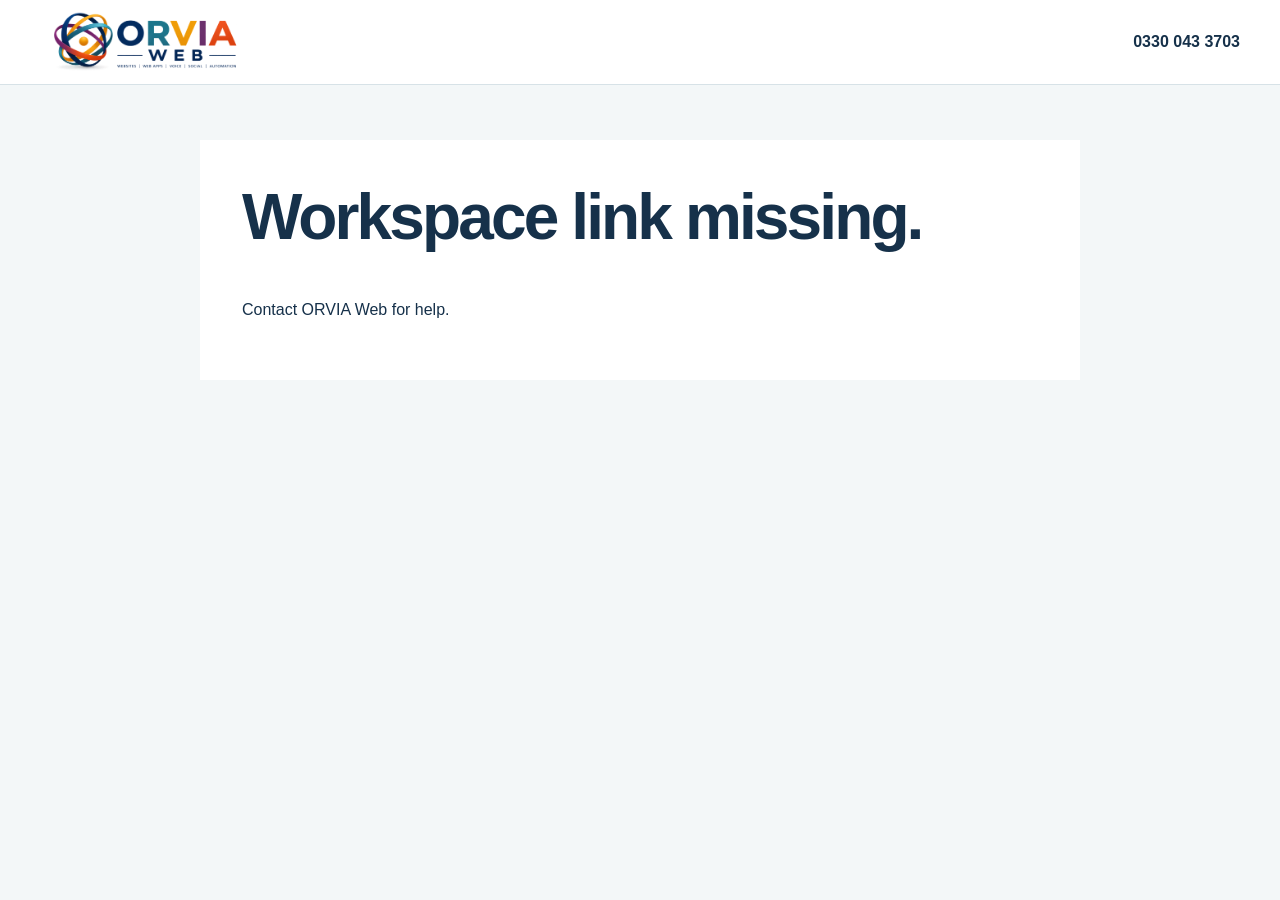
<file: workspace/index.html>
<!doctype html><html lang="en-GB"><head><meta charset="utf-8"><meta name="viewport" content="width=device-width,initial-scale=1"><title>My ORVIA Web</title><link rel="stylesheet" href="../style.css"><link rel="stylesheet" href="../workspace.css"></head><body class="workspace-body"><header class="workspace-header"><div class="shell"><a href="../"><img src="../images/orvia-web-logo.png" alt="ORVIA Web"></a><div><span id="project-code"></span><a href="tel:03300433703">0330 043 3703</a></div></div></header><main class="workspace-main"><div class="shell"><section class="workspace-hero"><p class="eyebrow">My ORVIA Web</p><h1 id="welcome-title">Your website project.</h1><div class="status-grid"><div><span>PAYMENT</span><strong id="payment-status">Checking…</strong></div><div><span>PROJECT</span><strong id="project-state">Loading…</strong></div><div><span>PACKAGE</span><strong id="project-package">—</strong></div><div><span>NEXT STEP</span><strong id="next-action">—</strong></div></div><div class="progress-track" id="progress-track"></div></section><section class="next-panel"><div><p class="eyebrow">What you need to do</p><h2 id="customer-next">Complete your website brief.</h2></div><div><p class="eyebrow">What ORVIA is doing</p><p id="orvia-next">We’ll review what you send and prepare your first build.</p></div></section><section class="workspace-tabs"><button data-tab="brief" class="active">MY BUILD</button><button data-tab="preview">PREVIEW & CHANGES</button><button data-tab="approval">APPROVAL</button><button data-tab="services">SERVICES</button></section><section id="tab-brief" class="workspace-tab active"><div class="wizard-head"><div><p class="eyebrow">Your build brief</p><h2>Tell us what you want. We’ll do the technical bit.</h2></div><p id="save-state">Autosave ready</p></div><div class="wizard-steps" id="wizard-steps"></div><form id="brief-form" class="workspace-form"><section class="wizard-step" data-step="1"><h3>1. Your business</h3><div class="field-row"><label>Your name<input name="name" required></label><label>Business name<input name="business" required></label></div><div class="field-row"><label>Email<input type="email" name="email" required></label><label>Telephone<input name="phone"></label></div><label>Current website<input name="current_website"></label><label>What does your business actually do?<textarea name="business_description" rows="5" required></textarea></label><label>Main services/products<textarea name="services" rows="3"></textarea></label><label>Ideal customers<textarea name="target_customers" rows="3"></textarea></label><label>Main visitor action<select name="primary_action"><option>Call</option><option>Request quote</option><option>Book</option><option>Buy</option><option>Email</option><option>Visit location</option><option>View portfolio</option><option>Other</option></select></label></section><section class="wizard-step" data-step="2" hidden><h3>2. Look and feel</h3><div class="choice-cards"><label><input type="radio" name="preferred_style" value="Clean & simple"><span>CLEAN & SIMPLE<small>Clear, spacious and easy to scan.</small></span></label><label><input type="radio" name="preferred_style" value="Bold & modern"><span>BOLD & MODERN<small>Strong headlines and clear calls to action.</small></span></label><label><input type="radio" name="preferred_style" value="Warm & friendly"><span>WARM & FRIENDLY<small>Human and conversational.</small></span></label><label><input type="radio" name="preferred_style" value="Premium"><span>PREMIUM<small>Calm, refined and considered.</small></span></label><label><input type="radio" name="preferred_style" value="Creative / portfolio"><span>CREATIVE / PORTFOLIO<small>Images and work lead.</small></span></label><label><input type="radio" name="preferred_style" value="Trade / practical"><span>TRADE / PRACTICAL<small>Services, phone and quote first.</small></span></label></div><label>Colours<input name="colours" placeholder="Your colours, or 'ORVIA can choose'"></label><label>Logo<select name="logo_status"><option>I already have a logo</option><option>My logo needs improving</option><option>I need a logo</option><option>I do not need a logo</option><option>Not sure - ORVIA can advise</option></select></label></section><section class="wizard-step" data-step="3" hidden><h3>3. Pages and words</h3><label>Pages/sections<textarea name="requested_pages" rows="4" placeholder="Home, About, Services, Gallery, Contact — or leave it to ORVIA"></textarea></label><label>Words<select name="content_notes"><option>I’ll write them</option><option>Please write them for me</option><option>A bit of both</option><option>Not sure — ORVIA can recommend</option></select></label><label>Websites you like<textarea name="website_examples" rows="4"></textarea></label><label>Things you dislike<textarea name="dislikes" rows="3"></textarea></label></section><section class="wizard-step" data-step="4" hidden><h3>4. Files</h3><p>Upload what you have. Don’t worry about sizes.</p><div class="upload-grid"><label>Logo<input type="file" data-kind="logo" accept=".jpg,.jpeg,.png,.webp,.svg,.pdf"></label><label>Photos<input type="file" data-kind="photo" accept=".jpg,.jpeg,.png,.webp,.pdf"></label><label>Reviews/screenshots<input type="file" data-kind="review" accept=".jpg,.jpeg,.png,.webp,.pdf"></label></div><p id="upload-status"></p></section><section class="wizard-step" data-step="5" hidden><h3>5. Connections</h3><label>What needs connecting?<textarea name="integrations" rows="5" placeholder="Phone, email, WhatsApp, Facebook, Instagram, LinkedIn, Google Maps, Stripe, PayPal, booking…"></textarea></label><p class="privacy-note"><strong>Never send platform passwords here.</strong> We’ll give you a safe connection route.</p></section><section class="wizard-step" data-step="6" hidden><h3>6. Domain and final notes</h3><label>Domain/web address<input name="domain" placeholder="yourbusiness.co.uk — or 'I need one'"></label><label>Anything else?<textarea name="extra_notes" rows="5"></textarea></label><div id="review-box" class="review-box"></div></section><div class="wizard-actions"><button type="button" class="button dark" id="prev-step">Back</button><button type="button" class="button dark" id="save-later">Save & continue later</button><button type="button" class="button primary" id="next-step">Continue ↗</button><button type="submit" class="button primary" id="submit-brief" hidden>Send my brief to ORVIA ↗</button></div></form></section><section id="tab-preview" class="workspace-tab" hidden><p class="eyebrow">Preview & changes</p><h2>Your first version will appear here.</h2><div id="preview-card" class="preview-card"><p>When V1 is ready, you’ll get the preview link here.</p></div><form id="change-form" class="workspace-form compact"><h3>Request a change</h3><div class="field-row"><label>Area<select name="category"><option>Header</option><option>Hero</option><option>Text</option><option>Colours</option><option>Image</option><option>Services</option><option>Page</option><option>Form</option><option>Footer</option><option>Other</option></select></label><label>Page<input name="page_name"></label></div><label>What would you like changed?<textarea name="detail" rows="4" required></textarea></label><button class="button dark" type="submit">Send change request ↗</button></form><div id="change-list"></div></section><section id="tab-approval" class="workspace-tab" hidden><p class="eyebrow">Approval</p><h2>Approve only when you are happy for this version to move towards launch.</h2><form id="approval-form" class="workspace-form compact"><div class="approval-checks"><label><input type="checkbox" name="business_name"> I checked my business name</label><label><input type="checkbox" name="telephone"> I checked my telephone</label><label><input type="checkbox" name="email"> I checked my email</label><label><input type="checkbox" name="services"> I checked my services</label><label><input type="checkbox" name="images"> I reviewed the images</label><label><input type="checkbox" name="content"> I reviewed the content</label><label><input type="checkbox" name="final_version"> I approve this version for launch</label></div><div class="field-row"><label>Your name<input name="approved_by_name" required></label><label>Your email<input name="approved_by_email" type="email" required></label></div><button class="button primary" type="submit">Approve website for launch ↗</button></form><p id="approval-status" class="form-status"></p></section><section id="tab-services" class="workspace-tab" hidden><p class="eyebrow">Grow with ORVIA</p><h2>Add more only when it helps.</h2><div class="service-upgrade-grid"><a href="../#connected"><strong>ADD VOICE</strong><span>Capture incoming calls.</span></a><a href="../#systems"><strong>ADD CRM / WORKSPACE</strong><span>Keep enquiries together.</span></a><a href="../#connected"><strong>ADD SOCIAL</strong><span>Stay visible when busy.</span></a><a href="../#connected"><strong>ADD AUTOMATION</strong><span>Reduce repetitive admin.</span></a></div></section></div></main><script src="workspace.js" defer></script></body></html>
</file>
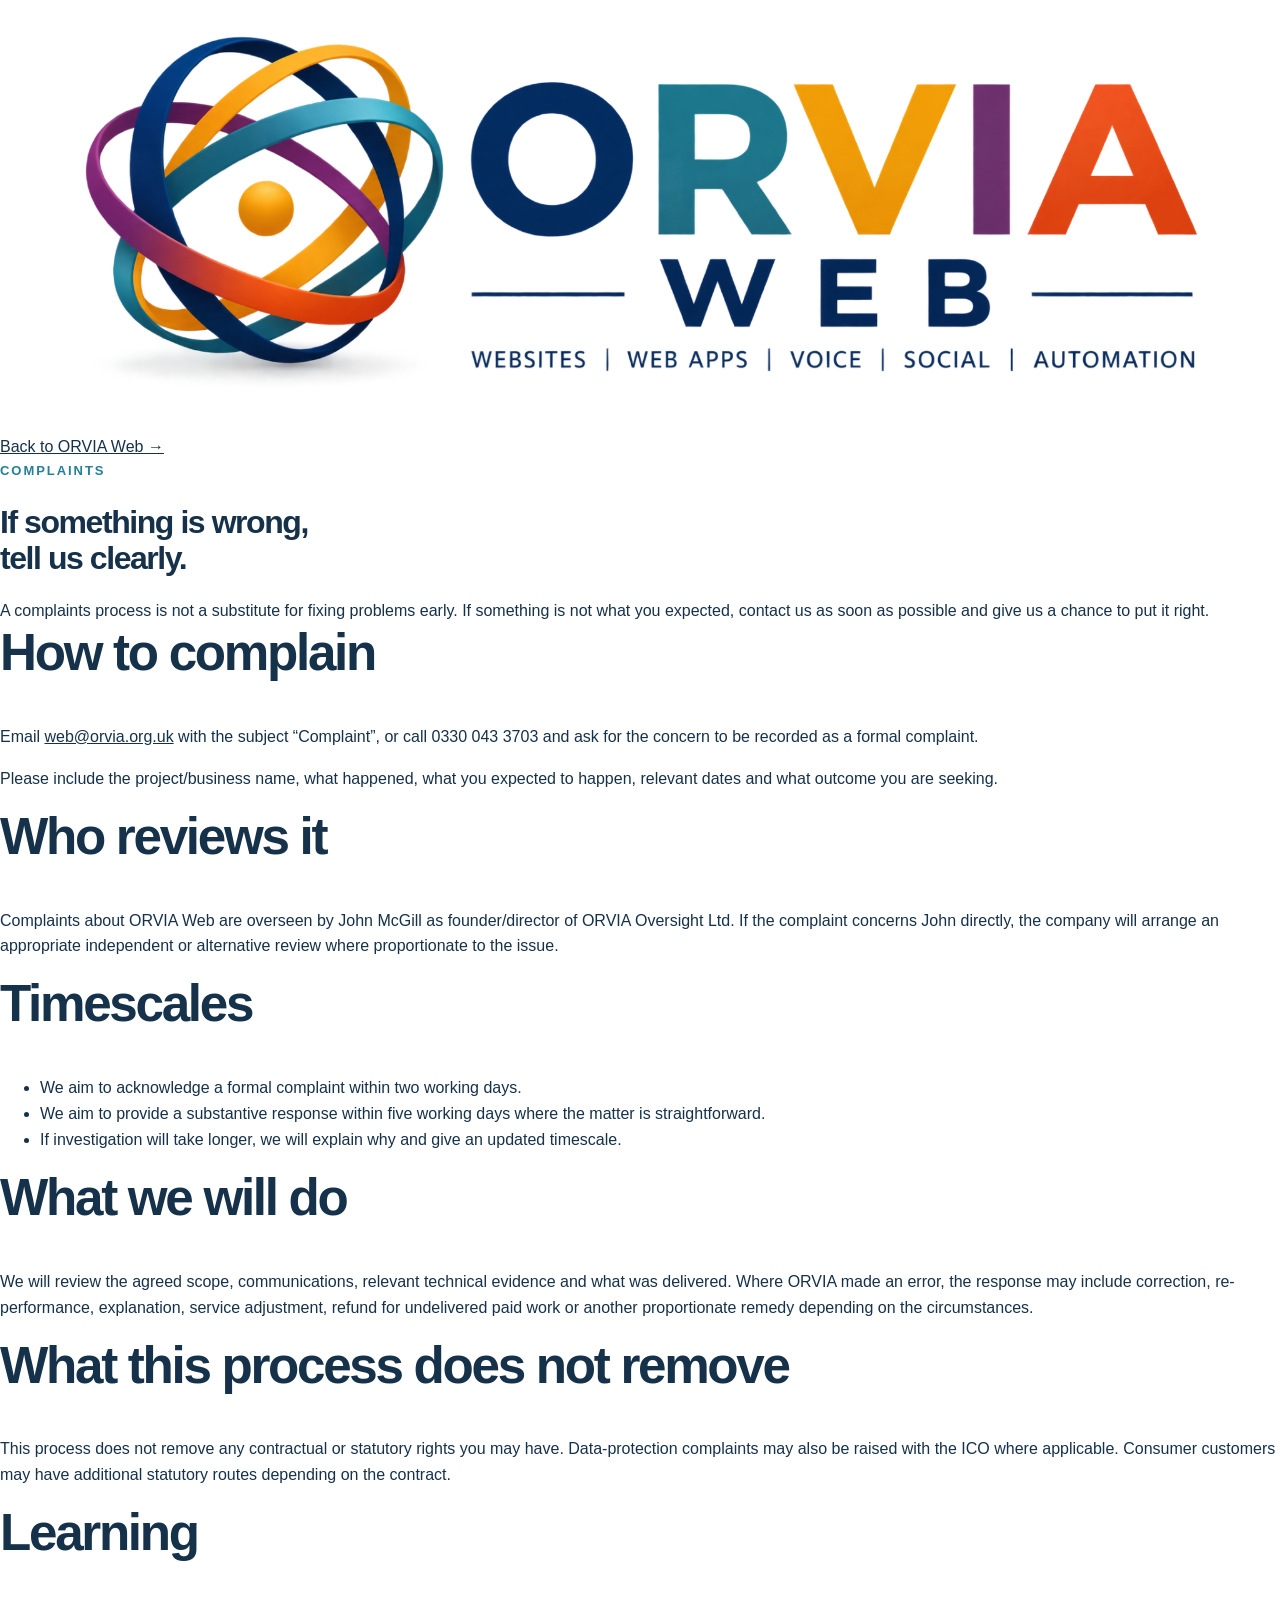
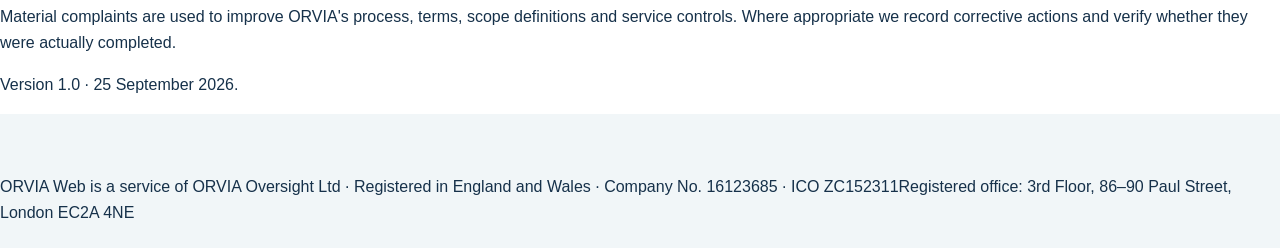
<file: complaints.html>
<!doctype html><html lang="en-GB"><head><meta charset="utf-8"><meta name="viewport" content="width=device-width,initial-scale=1"><meta name="theme-color" content="#082653">
<title>Complaints | ORVIA Web</title><meta name="description" content="How to raise and escalate a complaint about ORVIA Web."><link rel="canonical" href="https://web.orvia.org.uk/complaints.html"><link rel="icon" href="favicon.svg" type="image/svg+xml"><link rel="stylesheet" href="style.css"></head><body class="legal-page"><a class="skip" href="#main">Skip to content</a><div class="legal-nav"><div class="wrap"><a href="index.html"><img src="images/orvia-web-logo.png" alt="ORVIA Web"></a><a href="index.html">Back to ORVIA Web →</a></div></div><main id="main" class="legal-shell">
<p class="eyebrow">COMPLAINTS</p>
<h1>If something is wrong,<br>tell us clearly.</h1>
<div class="notice">A complaints process is not a substitute for fixing problems early. If something is not what you expected, contact us as soon as possible and give us a chance to put it right.</div>

<h2>How to complain</h2>
<p>Email <a href="mailto:web@orvia.org.uk">web@orvia.org.uk</a> with the subject “Complaint”, or call 0330 043 3703 and ask for the concern to be recorded as a formal complaint.</p>
<p>Please include the project/business name, what happened, what you expected to happen, relevant dates and what outcome you are seeking.</p>

<h2>Who reviews it</h2>
<p>Complaints about ORVIA Web are overseen by John McGill as founder/director of ORVIA Oversight Ltd. If the complaint concerns John directly, the company will arrange an appropriate independent or alternative review where proportionate to the issue.</p>

<h2>Timescales</h2>
<ul><li>We aim to acknowledge a formal complaint within two working days.</li><li>We aim to provide a substantive response within five working days where the matter is straightforward.</li><li>If investigation will take longer, we will explain why and give an updated timescale.</li></ul>

<h2>What we will do</h2>
<p>We will review the agreed scope, communications, relevant technical evidence and what was delivered. Where ORVIA made an error, the response may include correction, re-performance, explanation, service adjustment, refund for undelivered paid work or another proportionate remedy depending on the circumstances.</p>

<h2>What this process does not remove</h2>
<p>This process does not remove any contractual or statutory rights you may have. Data-protection complaints may also be raised with the ICO where applicable. Consumer customers may have additional statutory routes depending on the contract.</p>

<h2>Learning</h2>
<p>Material complaints are used to improve ORVIA's process, terms, scope definitions and service controls. Where appropriate we record corrective actions and verify whether they were actually completed.</p>

<p class="small-note">Version 1.0 · 25 September 2026.</p>
</main><footer class="footer"><div class="wrap footer-bottom"><span>ORVIA Web is a service of ORVIA Oversight Ltd · Registered in England and Wales · Company No. 16123685 · ICO ZC152311</span><span>Registered office: 3rd Floor, 86–90 Paul Street, London EC2A 4NE</span></div></footer></body></html>
</file>
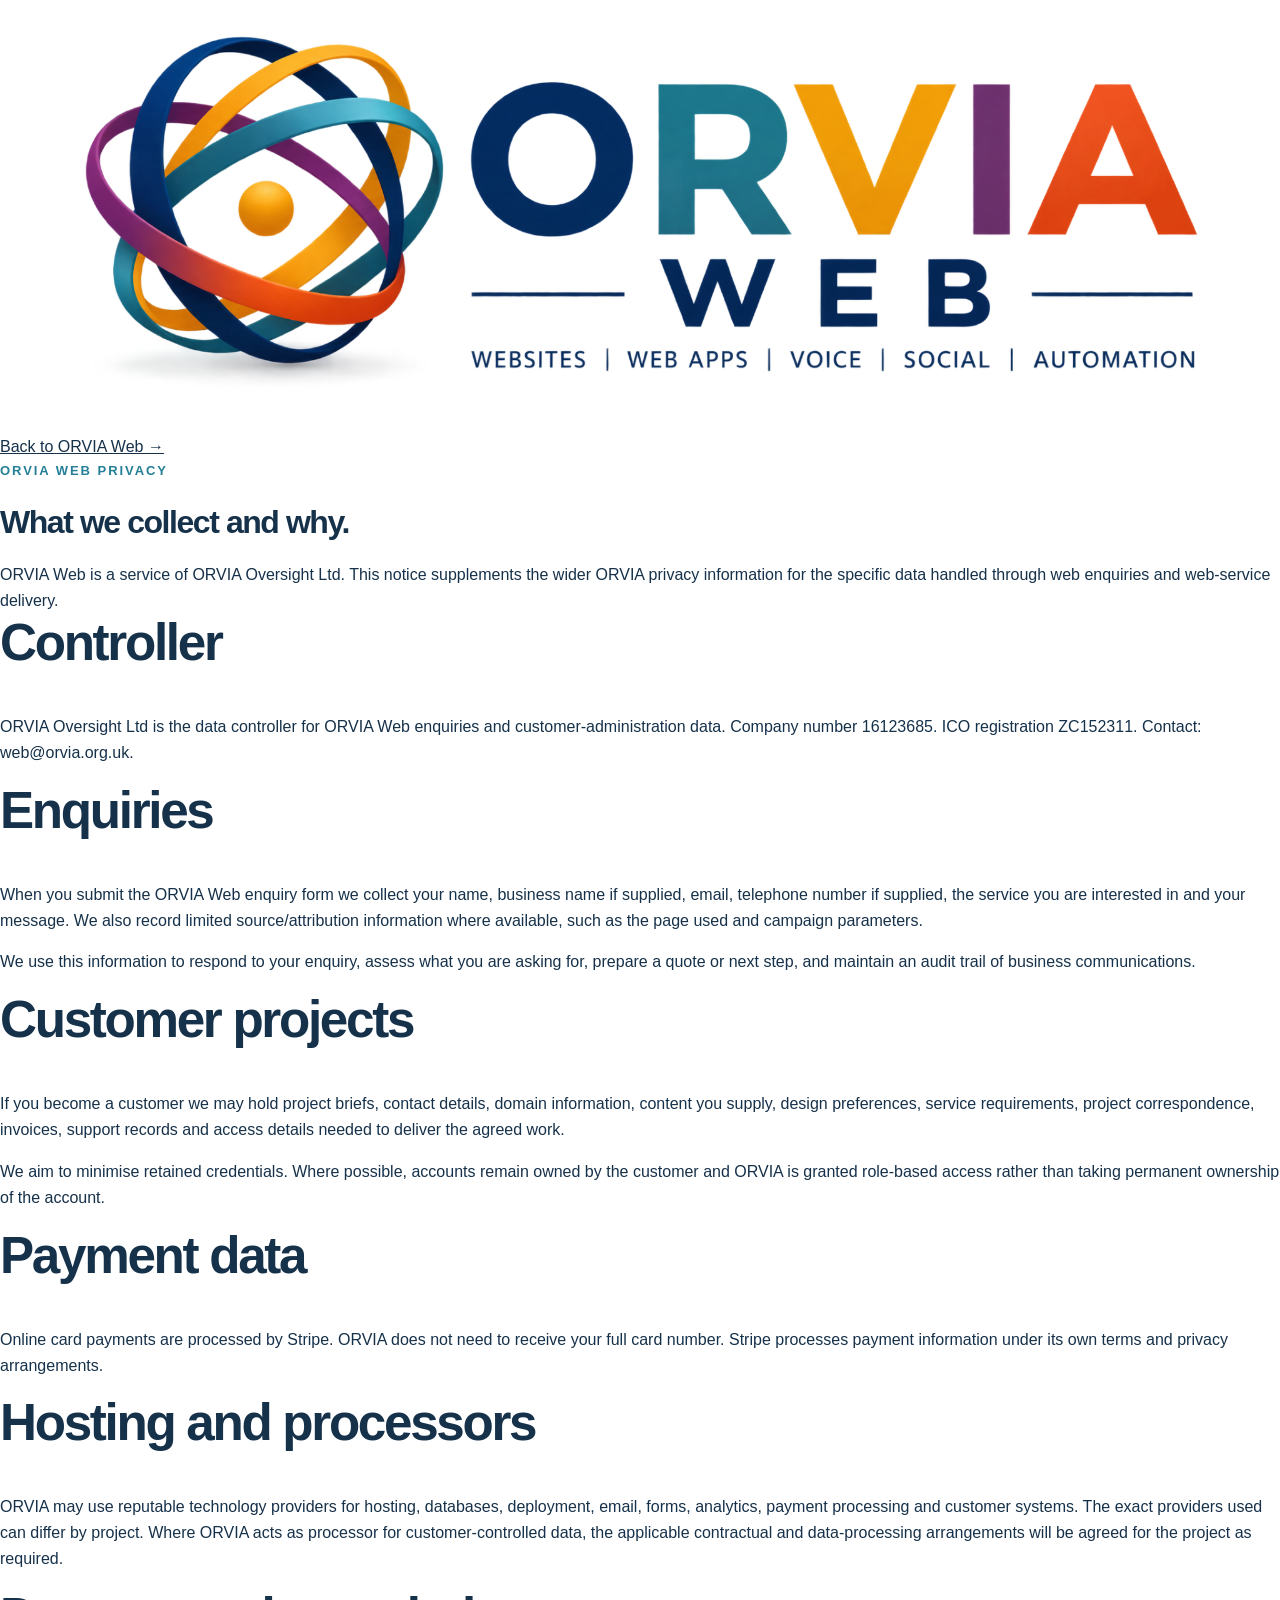
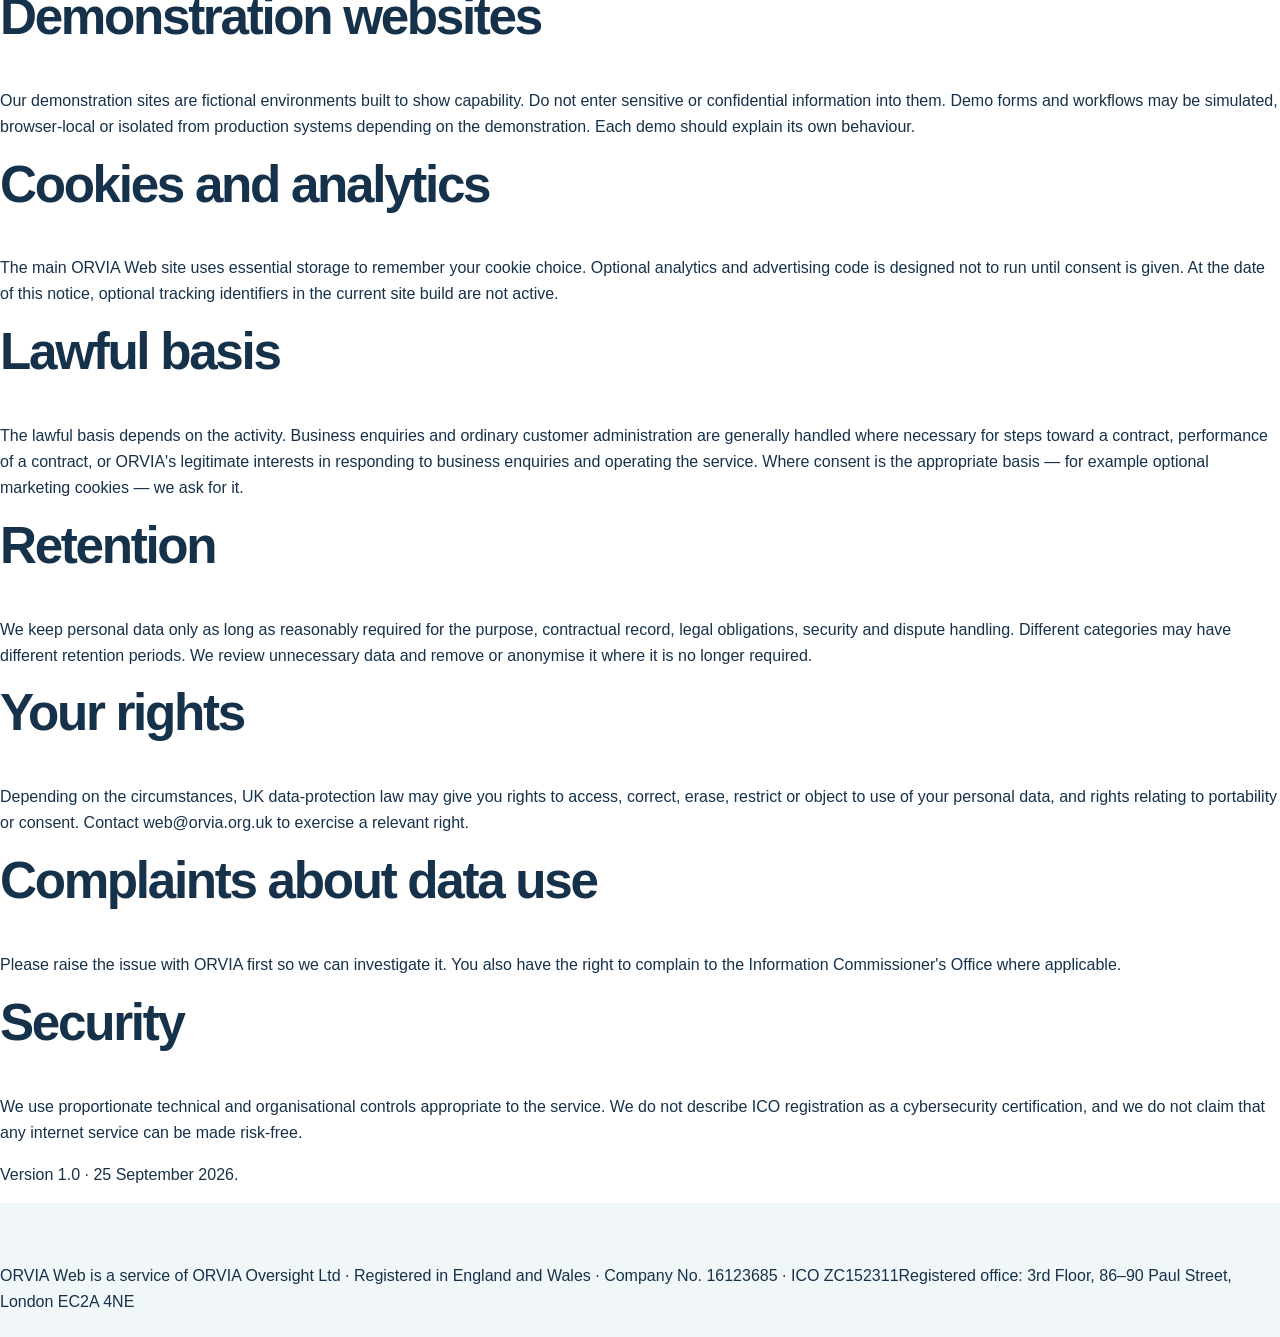
<file: privacy.html>
<!doctype html><html lang="en-GB"><head><meta charset="utf-8"><meta name="viewport" content="width=device-width,initial-scale=1"><meta name="theme-color" content="#082653">
<title>ORVIA Web Privacy Notice</title><meta name="description" content="Privacy information for ORVIA Web enquiries, website projects, demonstrations and managed web services."><link rel="canonical" href="https://web.orvia.org.uk/privacy.html"><link rel="icon" href="favicon.svg" type="image/svg+xml"><link rel="stylesheet" href="style.css"></head><body class="legal-page"><a class="skip" href="#main">Skip to content</a><div class="legal-nav"><div class="wrap"><a href="index.html"><img src="images/orvia-web-logo.png" alt="ORVIA Web"></a><a href="index.html">Back to ORVIA Web →</a></div></div><main id="main" class="legal-shell">
<p class="eyebrow">ORVIA WEB PRIVACY</p>
<h1>What we collect and why.</h1>
<div class="notice">ORVIA Web is a service of ORVIA Oversight Ltd. This notice supplements the wider ORVIA privacy information for the specific data handled through web enquiries and web-service delivery.</div>

<h2>Controller</h2>
<p>ORVIA Oversight Ltd is the data controller for ORVIA Web enquiries and customer-administration data. Company number 16123685. ICO registration ZC152311. Contact: web@orvia.org.uk.</p>

<h2>Enquiries</h2>
<p>When you submit the ORVIA Web enquiry form we collect your name, business name if supplied, email, telephone number if supplied, the service you are interested in and your message. We also record limited source/attribution information where available, such as the page used and campaign parameters.</p>
<p>We use this information to respond to your enquiry, assess what you are asking for, prepare a quote or next step, and maintain an audit trail of business communications.</p>

<h2>Customer projects</h2>
<p>If you become a customer we may hold project briefs, contact details, domain information, content you supply, design preferences, service requirements, project correspondence, invoices, support records and access details needed to deliver the agreed work.</p>
<p>We aim to minimise retained credentials. Where possible, accounts remain owned by the customer and ORVIA is granted role-based access rather than taking permanent ownership of the account.</p>

<h2>Payment data</h2>
<p>Online card payments are processed by Stripe. ORVIA does not need to receive your full card number. Stripe processes payment information under its own terms and privacy arrangements.</p>

<h2>Hosting and processors</h2>
<p>ORVIA may use reputable technology providers for hosting, databases, deployment, email, forms, analytics, payment processing and customer systems. The exact providers used can differ by project. Where ORVIA acts as processor for customer-controlled data, the applicable contractual and data-processing arrangements will be agreed for the project as required.</p>

<h2>Demonstration websites</h2>
<p>Our demonstration sites are fictional environments built to show capability. Do not enter sensitive or confidential information into them. Demo forms and workflows may be simulated, browser-local or isolated from production systems depending on the demonstration. Each demo should explain its own behaviour.</p>

<h2>Cookies and analytics</h2>
<p>The main ORVIA Web site uses essential storage to remember your cookie choice. Optional analytics and advertising code is designed not to run until consent is given. At the date of this notice, optional tracking identifiers in the current site build are not active.</p>

<h2>Lawful basis</h2>
<p>The lawful basis depends on the activity. Business enquiries and ordinary customer administration are generally handled where necessary for steps toward a contract, performance of a contract, or ORVIA's legitimate interests in responding to business enquiries and operating the service. Where consent is the appropriate basis — for example optional marketing cookies — we ask for it.</p>

<h2>Retention</h2>
<p>We keep personal data only as long as reasonably required for the purpose, contractual record, legal obligations, security and dispute handling. Different categories may have different retention periods. We review unnecessary data and remove or anonymise it where it is no longer required.</p>

<h2>Your rights</h2>
<p>Depending on the circumstances, UK data-protection law may give you rights to access, correct, erase, restrict or object to use of your personal data, and rights relating to portability or consent. Contact web@orvia.org.uk to exercise a relevant right.</p>

<h2>Complaints about data use</h2>
<p>Please raise the issue with ORVIA first so we can investigate it. You also have the right to complain to the Information Commissioner's Office where applicable.</p>

<h2>Security</h2>
<p>We use proportionate technical and organisational controls appropriate to the service. We do not describe ICO registration as a cybersecurity certification, and we do not claim that any internet service can be made risk-free.</p>

<p class="small-note">Version 1.0 · 25 September 2026.</p>
</main><footer class="footer"><div class="wrap footer-bottom"><span>ORVIA Web is a service of ORVIA Oversight Ltd · Registered in England and Wales · Company No. 16123685 · ICO ZC152311</span><span>Registered office: 3rd Floor, 86–90 Paul Street, London EC2A 4NE</span></div></footer></body></html>
</file>
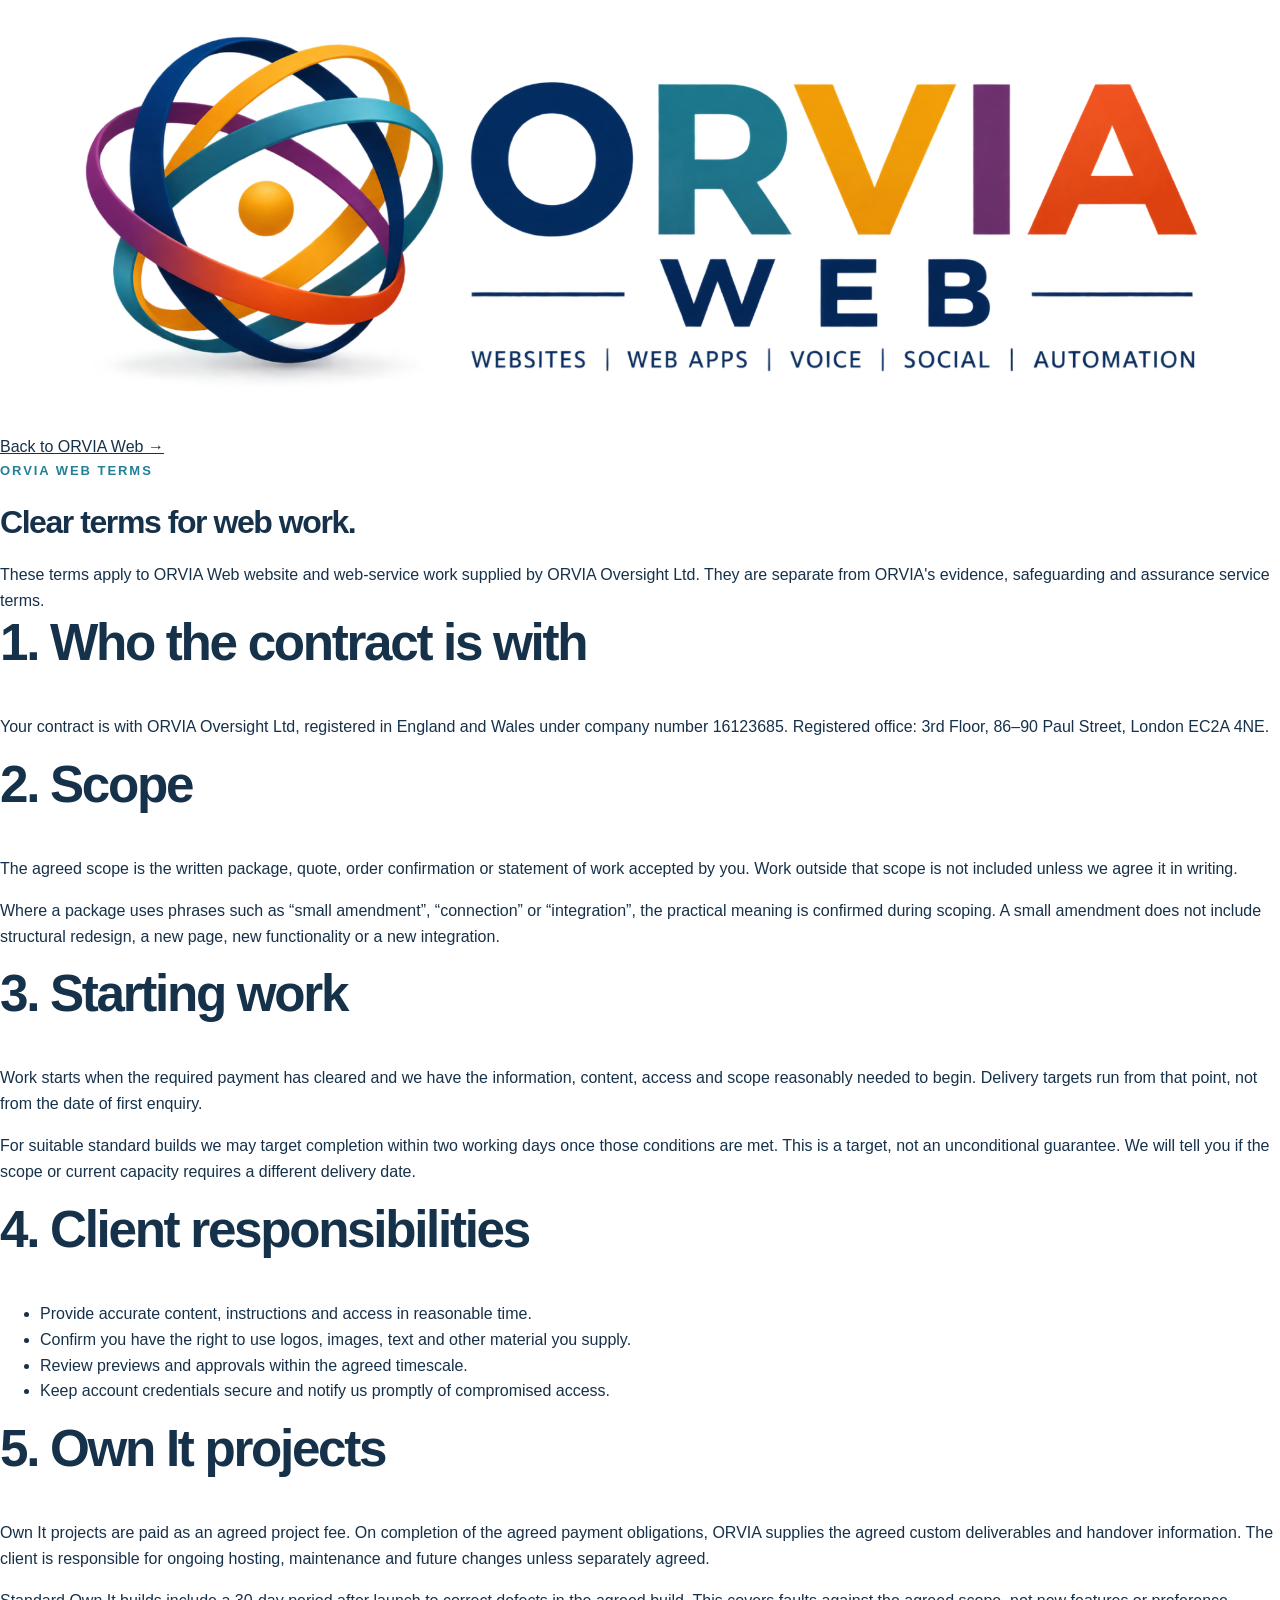
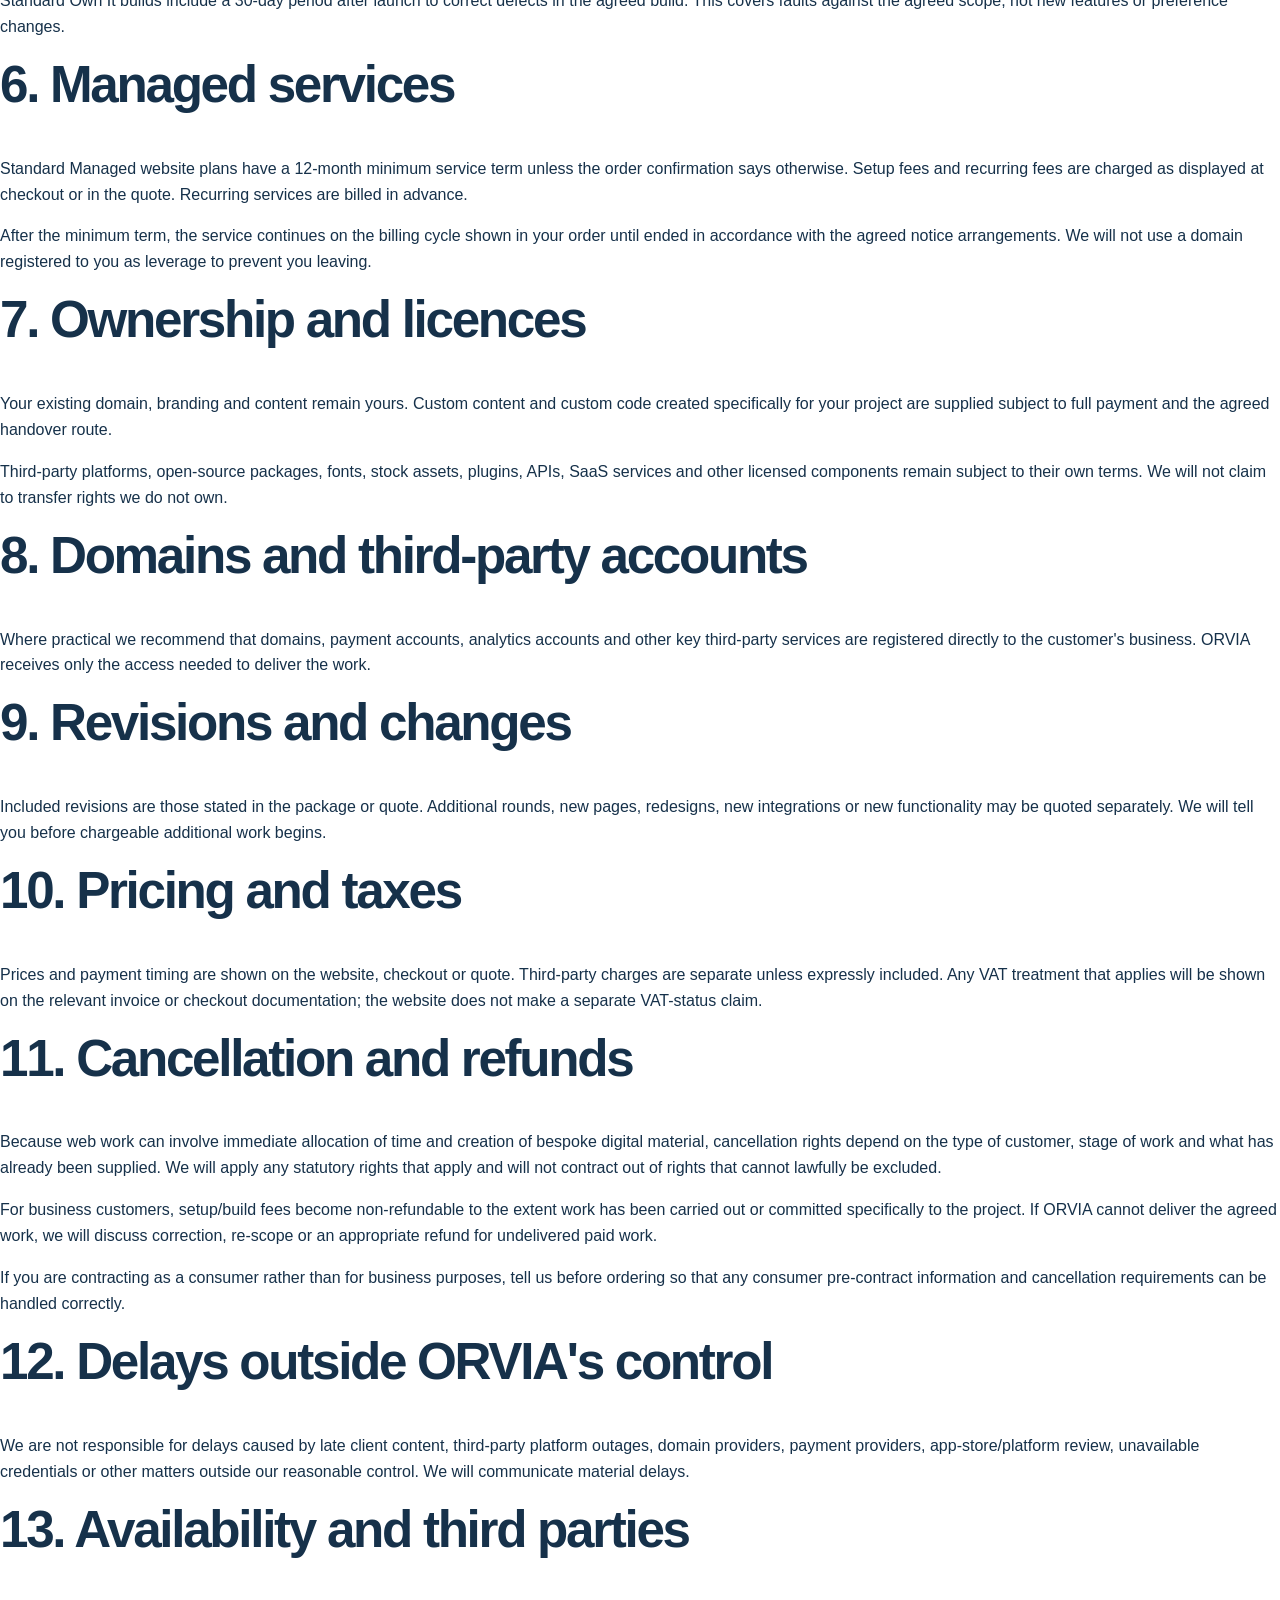
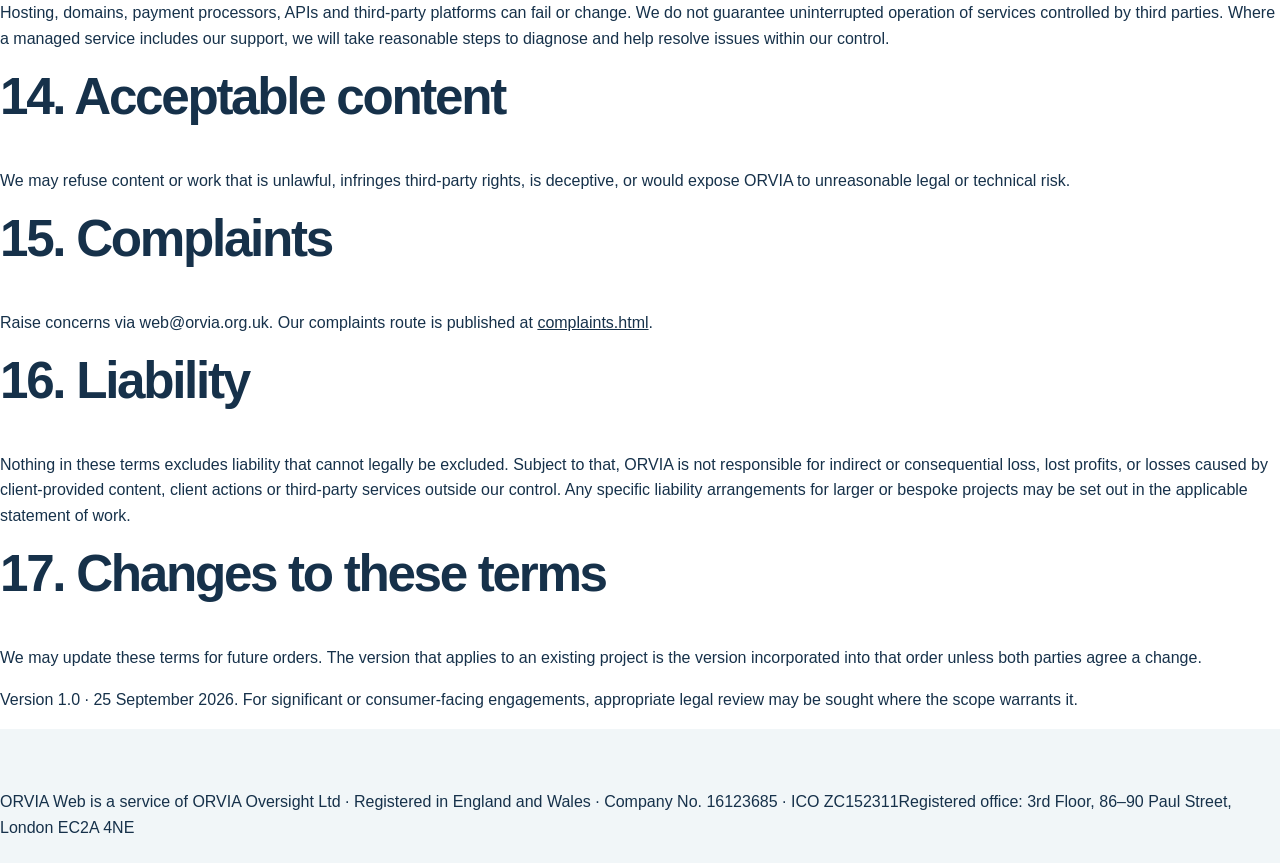
<file: terms.html>
<!doctype html><html lang="en-GB"><head><meta charset="utf-8"><meta name="viewport" content="width=device-width,initial-scale=1"><meta name="theme-color" content="#082653">
<title>ORVIA Web Terms | ORVIA Web</title><meta name="description" content="Terms for ORVIA Web website and managed web services."><link rel="canonical" href="https://web.orvia.org.uk/terms.html"><link rel="icon" href="favicon.svg" type="image/svg+xml"><link rel="stylesheet" href="style.css"></head><body class="legal-page"><a class="skip" href="#main">Skip to content</a><div class="legal-nav"><div class="wrap"><a href="index.html"><img src="images/orvia-web-logo.png" alt="ORVIA Web"></a><a href="index.html">Back to ORVIA Web →</a></div></div><main id="main" class="legal-shell">
<p class="eyebrow">ORVIA WEB TERMS</p>
<h1>Clear terms for web work.</h1>
<div class="notice">These terms apply to ORVIA Web website and web-service work supplied by ORVIA Oversight Ltd. They are separate from ORVIA's evidence, safeguarding and assurance service terms.</div>

<h2>1. Who the contract is with</h2>
<p>Your contract is with ORVIA Oversight Ltd, registered in England and Wales under company number 16123685. Registered office: 3rd Floor, 86–90 Paul Street, London EC2A 4NE.</p>

<h2>2. Scope</h2>
<p>The agreed scope is the written package, quote, order confirmation or statement of work accepted by you. Work outside that scope is not included unless we agree it in writing.</p>
<p>Where a package uses phrases such as “small amendment”, “connection” or “integration”, the practical meaning is confirmed during scoping. A small amendment does not include structural redesign, a new page, new functionality or a new integration.</p>

<h2>3. Starting work</h2>
<p>Work starts when the required payment has cleared and we have the information, content, access and scope reasonably needed to begin. Delivery targets run from that point, not from the date of first enquiry.</p>
<p>For suitable standard builds we may target completion within two working days once those conditions are met. This is a target, not an unconditional guarantee. We will tell you if the scope or current capacity requires a different delivery date.</p>

<h2>4. Client responsibilities</h2>
<ul><li>Provide accurate content, instructions and access in reasonable time.</li><li>Confirm you have the right to use logos, images, text and other material you supply.</li><li>Review previews and approvals within the agreed timescale.</li><li>Keep account credentials secure and notify us promptly of compromised access.</li></ul>

<h2>5. Own It projects</h2>
<p>Own It projects are paid as an agreed project fee. On completion of the agreed payment obligations, ORVIA supplies the agreed custom deliverables and handover information. The client is responsible for ongoing hosting, maintenance and future changes unless separately agreed.</p>
<p>Standard Own It builds include a 30-day period after launch to correct defects in the agreed build. This covers faults against the agreed scope, not new features or preference changes.</p>

<h2>6. Managed services</h2>
<p>Standard Managed website plans have a 12-month minimum service term unless the order confirmation says otherwise. Setup fees and recurring fees are charged as displayed at checkout or in the quote. Recurring services are billed in advance.</p>
<p>After the minimum term, the service continues on the billing cycle shown in your order until ended in accordance with the agreed notice arrangements. We will not use a domain registered to you as leverage to prevent you leaving.</p>

<h2>7. Ownership and licences</h2>
<p>Your existing domain, branding and content remain yours. Custom content and custom code created specifically for your project are supplied subject to full payment and the agreed handover route.</p>
<p>Third-party platforms, open-source packages, fonts, stock assets, plugins, APIs, SaaS services and other licensed components remain subject to their own terms. We will not claim to transfer rights we do not own.</p>

<h2>8. Domains and third-party accounts</h2>
<p>Where practical we recommend that domains, payment accounts, analytics accounts and other key third-party services are registered directly to the customer's business. ORVIA receives only the access needed to deliver the work.</p>

<h2>9. Revisions and changes</h2>
<p>Included revisions are those stated in the package or quote. Additional rounds, new pages, redesigns, new integrations or new functionality may be quoted separately. We will tell you before chargeable additional work begins.</p>

<h2>10. Pricing and taxes</h2>
<p>Prices and payment timing are shown on the website, checkout or quote. Third-party charges are separate unless expressly included. Any VAT treatment that applies will be shown on the relevant invoice or checkout documentation; the website does not make a separate VAT-status claim.</p>

<h2>11. Cancellation and refunds</h2>
<p>Because web work can involve immediate allocation of time and creation of bespoke digital material, cancellation rights depend on the type of customer, stage of work and what has already been supplied. We will apply any statutory rights that apply and will not contract out of rights that cannot lawfully be excluded.</p>
<p>For business customers, setup/build fees become non-refundable to the extent work has been carried out or committed specifically to the project. If ORVIA cannot deliver the agreed work, we will discuss correction, re-scope or an appropriate refund for undelivered paid work.</p>
<p>If you are contracting as a consumer rather than for business purposes, tell us before ordering so that any consumer pre-contract information and cancellation requirements can be handled correctly.</p>

<h2>12. Delays outside ORVIA's control</h2>
<p>We are not responsible for delays caused by late client content, third-party platform outages, domain providers, payment providers, app-store/platform review, unavailable credentials or other matters outside our reasonable control. We will communicate material delays.</p>

<h2>13. Availability and third parties</h2>
<p>Hosting, domains, payment processors, APIs and third-party platforms can fail or change. We do not guarantee uninterrupted operation of services controlled by third parties. Where a managed service includes our support, we will take reasonable steps to diagnose and help resolve issues within our control.</p>

<h2>14. Acceptable content</h2>
<p>We may refuse content or work that is unlawful, infringes third-party rights, is deceptive, or would expose ORVIA to unreasonable legal or technical risk.</p>

<h2>15. Complaints</h2>
<p>Raise concerns via web@orvia.org.uk. Our complaints route is published at <a href="complaints.html">complaints.html</a>.</p>

<h2>16. Liability</h2>
<p>Nothing in these terms excludes liability that cannot legally be excluded. Subject to that, ORVIA is not responsible for indirect or consequential loss, lost profits, or losses caused by client-provided content, client actions or third-party services outside our control. Any specific liability arrangements for larger or bespoke projects may be set out in the applicable statement of work.</p>

<h2>17. Changes to these terms</h2>
<p>We may update these terms for future orders. The version that applies to an existing project is the version incorporated into that order unless both parties agree a change.</p>

<p class="small-note">Version 1.0 · 25 September 2026. For significant or consumer-facing engagements, appropriate legal review may be sought where the scope warrants it.</p>
</main><footer class="footer"><div class="wrap footer-bottom"><span>ORVIA Web is a service of ORVIA Oversight Ltd · Registered in England and Wales · Company No. 16123685 · ICO ZC152311</span><span>Registered office: 3rd Floor, 86–90 Paul Street, London EC2A 4NE</span></div></footer></body></html>
</file>
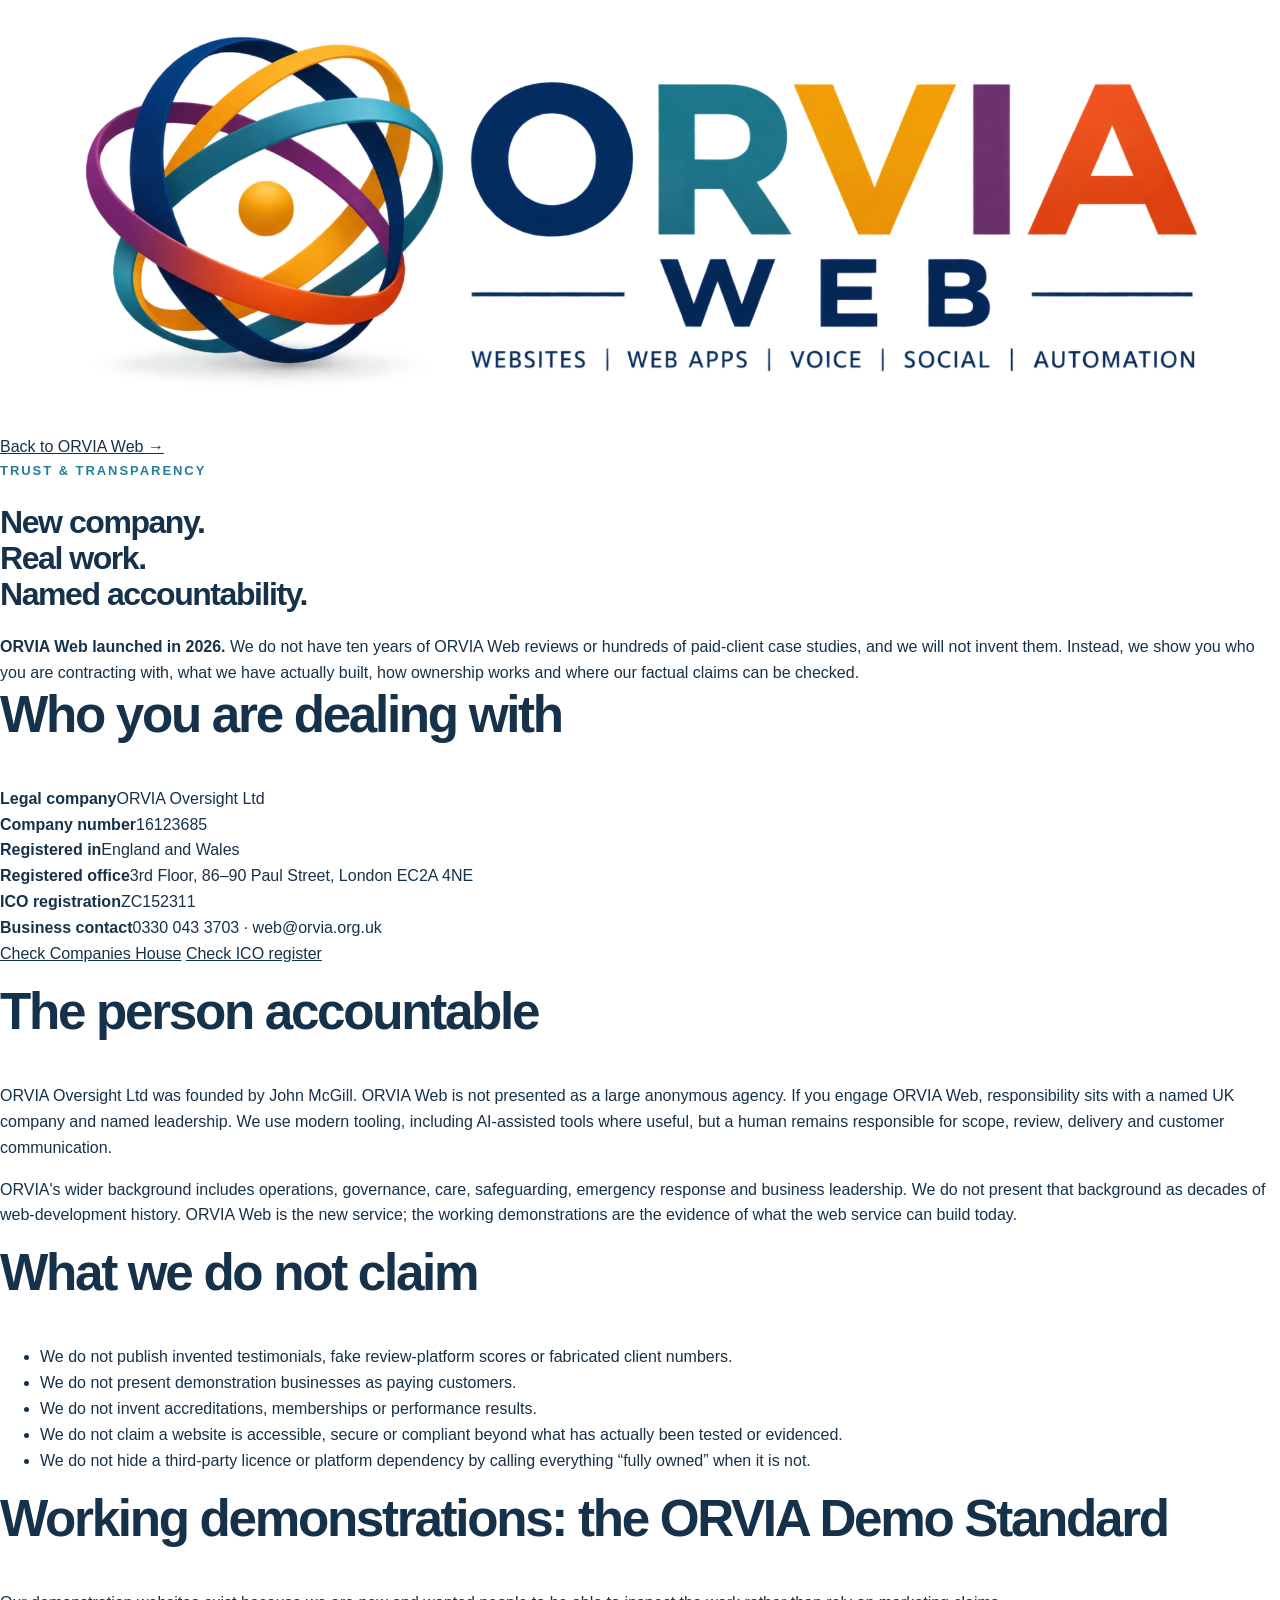
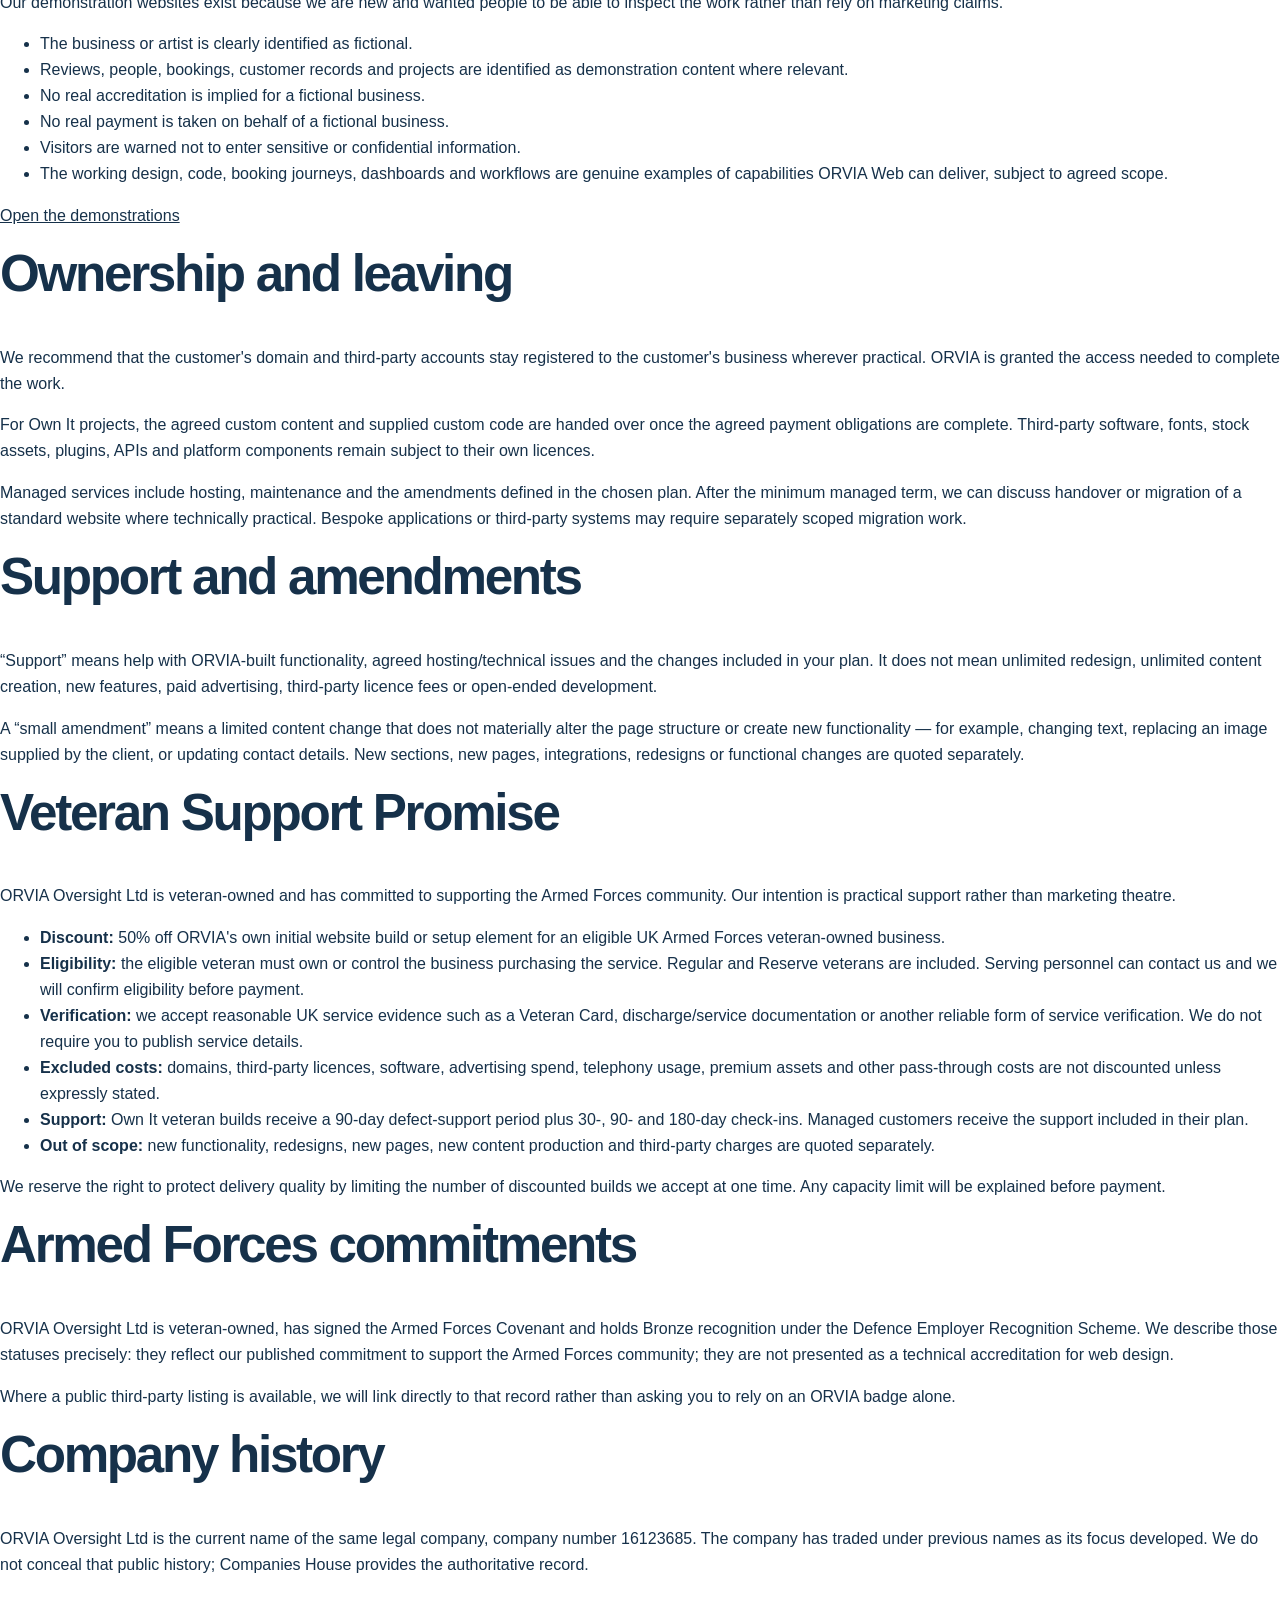
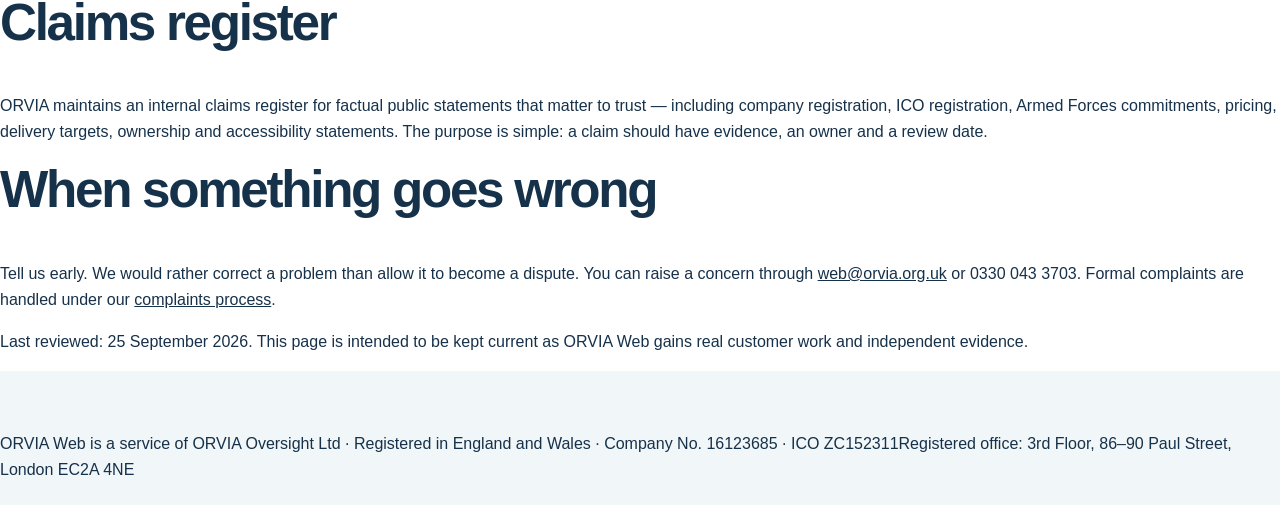
<file: trust.html>
<!doctype html><html lang="en-GB"><head><meta charset="utf-8"><meta name="viewport" content="width=device-width,initial-scale=1"><meta name="theme-color" content="#082653">
<title>Trust & Transparency | ORVIA Web</title><meta name="description" content="Who you are dealing with, what ORVIA Web can verify, how our demonstration sites work, ownership, support and our veteran commitment."><link rel="canonical" href="https://web.orvia.org.uk/trust.html"><link rel="icon" href="favicon.svg" type="image/svg+xml"><link rel="stylesheet" href="style.css"></head><body class="legal-page"><a class="skip" href="#main">Skip to content</a><div class="legal-nav"><div class="wrap"><a href="index.html"><img src="images/orvia-web-logo.png" alt="ORVIA Web"></a><a href="index.html">Back to ORVIA Web →</a></div></div><main id="main" class="legal-shell">
<p class="eyebrow">TRUST & TRANSPARENCY</p>
<h1>New company.<br>Real work.<br>Named accountability.</h1>
<div class="notice"><strong>ORVIA Web launched in 2026.</strong> We do not have ten years of ORVIA Web reviews or hundreds of paid-client case studies, and we will not invent them. Instead, we show you who you are contracting with, what we have actually built, how ownership works and where our factual claims can be checked.</div>

<h2>Who you are dealing with</h2>
<div class="fact-grid">
  <div><b>Legal company</b><span>ORVIA Oversight Ltd</span></div>
  <div><b>Company number</b><span>16123685</span></div>
  <div><b>Registered in</b><span>England and Wales</span></div>
  <div><b>Registered office</b><span>3rd Floor, 86–90 Paul Street, London EC2A 4NE</span></div>
  <div><b>ICO registration</b><span>ZC152311</span></div>
  <div><b>Business contact</b><span>0330 043 3703 · web@orvia.org.uk</span></div>
</div>
<p><a class="btn btn-dark" href="https://find-and-update.company-information.service.gov.uk/company/16123685" target="_blank" rel="noopener">Check Companies House</a> <a class="btn btn-outline" href="https://ico.org.uk/ESDWebPages/Entry/ZC152311" target="_blank" rel="noopener">Check ICO register</a></p>

<h2 id="people">The person accountable</h2>
<p>ORVIA Oversight Ltd was founded by John McGill. ORVIA Web is not presented as a large anonymous agency. If you engage ORVIA Web, responsibility sits with a named UK company and named leadership. We use modern tooling, including AI-assisted tools where useful, but a human remains responsible for scope, review, delivery and customer communication.</p>
<p>ORVIA's wider background includes operations, governance, care, safeguarding, emergency response and business leadership. We do not present that background as decades of web-development history. ORVIA Web is the new service; the working demonstrations are the evidence of what the web service can build today.</p>

<h2>What we do not claim</h2>
<ul>
<li>We do not publish invented testimonials, fake review-platform scores or fabricated client numbers.</li>
<li>We do not present demonstration businesses as paying customers.</li>
<li>We do not invent accreditations, memberships or performance results.</li>
<li>We do not claim a website is accessible, secure or compliant beyond what has actually been tested or evidenced.</li>
<li>We do not hide a third-party licence or platform dependency by calling everything “fully owned” when it is not.</li>
</ul>

<h2>Working demonstrations: the ORVIA Demo Standard</h2>
<p>Our demonstration websites exist because we are new and wanted people to be able to inspect the work rather than rely on marketing claims.</p>
<ul>
<li>The business or artist is clearly identified as fictional.</li>
<li>Reviews, people, bookings, customer records and projects are identified as demonstration content where relevant.</li>
<li>No real accreditation is implied for a fictional business.</li>
<li>No real payment is taken on behalf of a fictional business.</li>
<li>Visitors are warned not to enter sensitive or confidential information.</li>
<li>The working design, code, booking journeys, dashboards and workflows are genuine examples of capabilities ORVIA Web can deliver, subject to agreed scope.</li>
</ul>
<p><a class="btn btn-dark" href="index.html#showcase">Open the demonstrations</a></p>

<h2 id="ownership">Ownership and leaving</h2>
<p>We recommend that the customer's domain and third-party accounts stay registered to the customer's business wherever practical. ORVIA is granted the access needed to complete the work.</p>
<p>For Own It projects, the agreed custom content and supplied custom code are handed over once the agreed payment obligations are complete. Third-party software, fonts, stock assets, plugins, APIs and platform components remain subject to their own licences.</p>
<p>Managed services include hosting, maintenance and the amendments defined in the chosen plan. After the minimum managed term, we can discuss handover or migration of a standard website where technically practical. Bespoke applications or third-party systems may require separately scoped migration work.</p>

<h2>Support and amendments</h2>
<p>“Support” means help with ORVIA-built functionality, agreed hosting/technical issues and the changes included in your plan. It does not mean unlimited redesign, unlimited content creation, new features, paid advertising, third-party licence fees or open-ended development.</p>
<p>A “small amendment” means a limited content change that does not materially alter the page structure or create new functionality — for example, changing text, replacing an image supplied by the client, or updating contact details. New sections, new pages, integrations, redesigns or functional changes are quoted separately.</p>

<h2 id="veterans">Veteran Support Promise</h2>
<p>ORVIA Oversight Ltd is veteran-owned and has committed to supporting the Armed Forces community. Our intention is practical support rather than marketing theatre.</p>
<ul>
<li><strong>Discount:</strong> 50% off ORVIA's own initial website build or setup element for an eligible UK Armed Forces veteran-owned business.</li>
<li><strong>Eligibility:</strong> the eligible veteran must own or control the business purchasing the service. Regular and Reserve veterans are included. Serving personnel can contact us and we will confirm eligibility before payment.</li>
<li><strong>Verification:</strong> we accept reasonable UK service evidence such as a Veteran Card, discharge/service documentation or another reliable form of service verification. We do not require you to publish service details.</li>
<li><strong>Excluded costs:</strong> domains, third-party licences, software, advertising spend, telephony usage, premium assets and other pass-through costs are not discounted unless expressly stated.</li>
<li><strong>Support:</strong> Own It veteran builds receive a 90-day defect-support period plus 30-, 90- and 180-day check-ins. Managed customers receive the support included in their plan.</li>
<li><strong>Out of scope:</strong> new functionality, redesigns, new pages, new content production and third-party charges are quoted separately.</li>
</ul>
<p>We reserve the right to protect delivery quality by limiting the number of discounted builds we accept at one time. Any capacity limit will be explained before payment.</p>

<h2>Armed Forces commitments</h2>
<p>ORVIA Oversight Ltd is veteran-owned, has signed the Armed Forces Covenant and holds Bronze recognition under the Defence Employer Recognition Scheme. We describe those statuses precisely: they reflect our published commitment to support the Armed Forces community; they are not presented as a technical accreditation for web design.</p>
<p>Where a public third-party listing is available, we will link directly to that record rather than asking you to rely on an ORVIA badge alone.</p>

<h2>Company history</h2>
<p>ORVIA Oversight Ltd is the current name of the same legal company, company number 16123685. The company has traded under previous names as its focus developed. We do not conceal that public history; Companies House provides the authoritative record.</p>

<h2>Claims register</h2>
<p>ORVIA maintains an internal claims register for factual public statements that matter to trust — including company registration, ICO registration, Armed Forces commitments, pricing, delivery targets, ownership and accessibility statements. The purpose is simple: a claim should have evidence, an owner and a review date.</p>

<h2>When something goes wrong</h2>
<p>Tell us early. We would rather correct a problem than allow it to become a dispute. You can raise a concern through <a href="mailto:web@orvia.org.uk">web@orvia.org.uk</a> or 0330 043 3703. Formal complaints are handled under our <a href="complaints.html">complaints process</a>.</p>

<p class="small-note">Last reviewed: 25 September 2026. This page is intended to be kept current as ORVIA Web gains real customer work and independent evidence.</p>
</main><footer class="footer"><div class="wrap footer-bottom"><span>ORVIA Web is a service of ORVIA Oversight Ltd · Registered in England and Wales · Company No. 16123685 · ICO ZC152311</span><span>Registered office: 3rd Floor, 86–90 Paul Street, London EC2A 4NE</span></div></footer></body></html>
</file>
<file: style.css>
:root{--navy:#0a2b52;--teal:#247f97;--orange:#e89b21;--purple:#763779;--red:#e9502c;--ink:#16314a;--muted:#536a77;--line:#d7e2e7;--soft:#f4f8f9;--white:#fff}*{box-sizing:border-box}html{scroll-behavior:smooth}body{margin:0;background:#fff;color:var(--ink);font:400 16px/1.62 'DM Sans',Arial,sans-serif}a{color:inherit}img{max-width:100%}button,input,select,textarea{font:inherit}button,a{touch-action:manipulation}h1,h2,h3,p{margin-top:0}h1,h2,h3{font-family:Manrope,Arial,sans-serif;line-height:1.12;letter-spacing:-.045em}h2{font-size:clamp(38px,4vw,58px)}h3{font-size:24px}.shell{width:min(1200px,calc(100% - 64px));margin:auto}.narrow{max-width:760px}.center{text-align:center}.skip{position:absolute;top:-100px;left:10px;background:white;padding:10px;z-index:20}.skip:focus{top:10px}.site-header{background:#fff;border-bottom:1px solid var(--line);position:relative;z-index:5}.nav-wrap{min-height:92px;display:flex;align-items:center;justify-content:space-between;gap:28px}.brand{display:block;flex:0 0 240px}.brand img{display:block;width:100%;height:auto}.site-header nav{display:flex;gap:25px;align-items:center}.site-header nav a{text-decoration:none;font-weight:700;font-size:14px;color:#294b60}.site-header nav a:hover,.inline:hover{color:var(--teal)}.header-cta{background:var(--navy);color:#fff;padding:12px 18px;text-decoration:none;font-weight:800;font-size:14px;white-space:nowrap}.header-cta span{margin-left:10px}.button{display:inline-flex;align-items:center;justify-content:space-between;gap:20px;min-height:55px;padding:13px 20px;font-weight:800;font-size:14px;text-decoration:none;border:0;cursor:pointer;transition:transform .2s,background .2s}.button:hover{transform:translateY(-2px)}.button.primary{background:var(--orange);color:#142c40}.button.primary:hover{background:#ffbd50}.button.secondary{border:1px solid #8aa7b9;color:#fff;background:transparent}.button.dark{background:var(--navy);color:#fff}.button.dark:hover{background:#215077}.eyebrow{color:var(--teal);font-weight:800;letter-spacing:.15em;text-transform:uppercase;font-size:13px;margin-bottom:24px}.section{padding:100px 0}.section-lead{font-size:19px;color:var(--muted)}.hero{background:var(--navy);color:#fff;overflow:hidden}.hero-grid{display:grid;grid-template-columns:1fr .9fr;min-height:620px}.hero-copy{padding:95px 46px 75px 0;position:relative;z-index:1}.hero .eyebrow{color:#f8bb50}.hero h1{font-size:clamp(47px,5.2vw,76px);margin:0 0 28px;max-width:750px}.hero h1 em{font-style:normal;color:#f8bb50}.lead{max-width:590px;font-size:19px;color:#dbe9ed;line-height:1.55}.actions{display:flex;align-items:center;gap:14px;flex-wrap:wrap;margin-top:32px}.hero-contact{display:flex;gap:28px;flex-wrap:wrap;margin-top:68px;font-size:14px;font-weight:700}.hero-contact a{text-decoration:none;border-bottom:1px solid #90b1bd;padding-bottom:3px}.hero-image{position:relative;min-height:500px;overflow:hidden}.hero-image img{position:absolute;inset:0;width:100%;height:100%;object-fit:cover;object-position:58% center}.video-section{background:var(--soft)}.video-section h2{margin-bottom:18px}.video-section h3{color:var(--teal);margin:22px 0 40px}.overview-poster{width:100%;padding:0;border:0;background:#0c2c42;display:block;position:relative;aspect-ratio:16/9;cursor:pointer;overflow:hidden}.overview-poster img{display:block;width:100%;height:100%;object-fit:cover;object-position:center}.overview-poster:after{content:"";position:absolute;inset:0;background:linear-gradient(transparent,#09283e66)}.play{position:absolute;top:50%;left:50%;transform:translate(-50%,-50%);z-index:2;width:88px;height:88px;background:#fff;border-radius:50%;display:grid;place-items:center;color:var(--navy);font-size:24px;padding-left:4px;box-shadow:0 12px 35px #0005}.overview-poster:hover .play{background:#f8bb50}.poster-corner{position:absolute;z-index:2;bottom:20px;left:25px;color:white;font-size:13px;letter-spacing:.14em;font-weight:800}.video-after{display:flex;align-items:center;justify-content:space-between;gap:25px;margin-top:22px}.video-after p{font:800 24px Manrope,sans-serif;letter-spacing:-.04em;margin:0}.section-heading{display:flex;justify-content:space-between;align-items:end;gap:50px;margin-bottom:46px}.section-heading h2{margin:0}.section-heading>p{max-width:335px;color:var(--muted);margin:0}.sectors{background:#fff}.sector-grid{display:grid;grid-template-columns:repeat(2,1fr);gap:20px}.sector-card{background:var(--soft);overflow:hidden}.sector-card img{display:block;width:100%;height:245px;object-fit:cover}.sector-card:nth-child(1) img{object-position:50% 47%}.sector-card:nth-child(4) img{object-position:50% 43%}.sector-card>div{padding:27px 30px 32px}.sector-card span{color:var(--teal);font-size:12px;letter-spacing:.13em;font-weight:800}.sector-card h3{margin:12px 0}.sector-card p{color:var(--muted);margin-bottom:12px}.sector-card small{color:#386075;font-weight:700;font-size:13px}.services{background:#0e3153;color:white}.services .eyebrow{color:#f5b345}.services h2{margin-bottom:45px}.service-grid{display:grid;grid-template-columns:repeat(5,1fr);border-top:1px solid #8eafc0;border-bottom:1px solid #8eafc0}.service-grid article{padding:30px 20px 35px;border-right:1px solid #5b8299}.service-grid article:first-child{padding-left:0}.service-grid article:last-child{border:0}.service-icon{display:inline-grid;place-items:center;border:1px solid #8eb0bd;color:#f8bd57;width:48px;height:48px;font-size:25px;font-weight:600}.service-grid h3{font-size:21px;margin:28px 0 10px}.service-grid p{color:#cce0e8;font-size:15px;margin:0}.services-end{color:#cce0e8;margin:30px 0 0}.visual-band{padding:70px 0;background:#f4f8f9}.visual-band img{display:block;width:100%;height:auto}.visual-caption{display:flex;justify-content:space-between;align-items:center;gap:35px;padding:25px 0 0}.visual-caption .eyebrow{margin:0 0 4px}.visual-caption p:last-child{margin:0;max-width:560px}.feature-grid{display:grid;grid-template-columns:.9fr 1.1fr;gap:55px;align-items:center}.feature-copy p:not(.eyebrow){color:var(--muted);max-width:500px}.feature-copy h2{margin-bottom:25px}.feature-img{display:block;width:100%;height:auto;box-shadow:0 18px 45px #0a2b5215}.inline{font-weight:800;text-decoration:none;padding:10px 0}.charity{background:#f1f7f8}.reverse{grid-template-columns:1.1fr .9fr}.statement{background:#fff;padding:70px 0}.statement img{display:block;width:100%;height:auto}.pricing{background:#f4f8f9}.price-grid{display:grid;grid-template-columns:repeat(3,minmax(0,1fr));gap:15px}.price-card{background:#fff;border:1px solid var(--line);padding:28px;display:flex;flex-direction:column;min-height:650px}.price-card.featured{border-top:5px solid var(--orange);padding-top:24px}.plan-label{font-size:12px;letter-spacing:.13em;font-weight:800;color:var(--teal);margin-bottom:24px}.price-card h3{margin:0 0 12px}.price-card>p{color:var(--muted);line-height:1.5}.price{display:flex;align-items:baseline;gap:10px;margin-top:20px}.price strong{font:800 48px/1 Manrope,sans-serif;letter-spacing:-.06em}.price span{color:var(--muted)}.price.quote strong{font-size:35px}.monthly{font-weight:800;padding:10px 0 23px;border-bottom:1px solid var(--line)}.price-card ul{padding-left:20px;margin:24px 0 28px;flex:1}.price-card li{margin-bottom:10px;line-height:1.42}.price-card li::marker{color:var(--orange)}.plan-note,.price-disclaimer{color:var(--muted);font-size:13px;line-height:1.45}.plan-note{margin:15px 0 0}.price-disclaimer{margin:20px 0 0}.work{background:#fff}.work-grid{display:grid;grid-template-columns:repeat(6,minmax(0,1fr));gap:15px}.work-grid a{grid-column:span 2;background:#143a5a;color:#fff;min-height:260px;padding:27px;display:flex;flex-direction:column;justify-content:space-between;position:relative;text-decoration:none;overflow:hidden;transition:transform .2s}.work-grid a:hover{transform:translateY(-4px)}.work-grid a:nth-child(2){background:#dceeea;color:var(--ink)}.work-grid a:nth-child(3){background:#e9e5f1;color:var(--ink)}.work-grid a:nth-child(4){background:#dceaf0;color:var(--ink);grid-column:span 3}.work-grid a:nth-child(5){background:#294e65;grid-column:span 3}.work-grid a:after{content:"";width:185px;height:185px;border:1px solid currentColor;border-radius:50%;opacity:.18;position:absolute;right:-30px;top:42px}.work-grid span{font-size:12px;letter-spacing:.12em;font-weight:800}.work-grid strong{font:800 30px/1.15 Manrope,sans-serif;letter-spacing:-.05em;position:relative;z-index:1}.work-grid small{font-size:14px;font-weight:700;overflow-wrap:anywhere}.process{background:#e8f0f1}.process h2{margin-bottom:42px}.steps{display:grid;grid-template-columns:repeat(4,1fr);gap:20px}.steps>div{border-top:2px solid var(--navy);padding-top:18px}.steps span{color:var(--teal);font-weight:800;font-size:13px}.steps h3{margin:28px 0 10px}.steps p{color:var(--muted)}.contact{background:var(--navy);color:white}.contact-heading{display:grid;grid-template-columns:.85fr 1.15fr;gap:80px}.contact .eyebrow{color:#f6b749}.contact h2{margin-bottom:22px}.contact-heading>div>p:not(.eyebrow){color:#d7e8ed;max-width:400px}.contact-links{display:flex;flex-direction:column;align-items:flex-start;gap:8px;margin-top:35px}.contact-links a{text-decoration:none;font-weight:800;color:#f6ba55}.contact form{background:#fff;color:var(--ink);padding:32px}.field-row{display:grid;grid-template-columns:1fr 1fr;gap:16px}.contact label{display:block;font-size:14px;font-weight:800;margin-bottom:15px}.contact input,.contact select,.contact textarea{width:100%;display:block;padding:11px 12px;border:1px solid #adbec5;background:white;border-radius:0;margin-top:6px;color:var(--ink);font-weight:400;min-height:45px}.contact textarea{resize:vertical}.contact input:focus,.contact select:focus,.contact textarea:focus{outline:2px solid var(--teal);outline-offset:1px}.form-note{font-size:13px;color:var(--muted);margin:10px 0 0}footer{background:#f1f6f8;padding:60px 0 22px}.footer-grid{display:grid;grid-template-columns:2fr 1fr 1fr;gap:65px}.footer-logo{display:block;width:260px;height:auto}.footer-grid p{color:var(--muted);margin-top:20px}.footer-grid h3{font-size:16px;letter-spacing:0;margin-bottom:15px}.footer-grid a:not(:first-child){display:block;text-decoration:none;color:#35556b;margin:6px 0}.legal{border-top:1px solid var(--line);padding-top:20px;margin-top:45px;color:var(--muted);font-size:13px}dialog{max-width:min(920px,calc(100% - 30px));padding:0;border:0;box-shadow:0 25px 90px #0008}dialog::backdrop{background:#071a2bcb}.dialog-close{position:absolute;right:10px;top:10px;z-index:2;width:42px;height:42px;background:#fff;border:0;font-size:28px;cursor:pointer}.dialog-visual{display:grid;grid-template-columns:1fr 1fr}.dialog-visual img{width:100%;height:100%;object-fit:cover}.dialog-visual>div{padding:55px 35px}.dialog-visual h2{font-size:37px}.dialog-visual p:not(.eyebrow){color:var(--muted)}@media(max-width:1050px){.brand{flex-basis:200px}.site-header nav{gap:15px}.hero-grid{grid-template-columns:1fr .75fr}.hero h1{font-size:55px}.service-grid{grid-template-columns:repeat(3,1fr)}.service-grid article:nth-child(3){border-right:0}.service-grid article:nth-child(n+4){border-top:1px solid #5b8299}.price-card{padding:22px}.price strong{font-size:40px}}@media(max-width:760px){.shell{width:min(100% - 36px,620px)}.nav-wrap{min-height:72px}.brand{flex-basis:165px}.site-header nav{display:none}.header-cta{padding:10px 12px}.section{padding:72px 0}.hero-grid,.feature-grid,.reverse,.contact-heading{grid-template-columns:1fr;gap:30px}.hero-copy{padding:65px 0 50px}.hero h1{font-size:clamp(43px,10vw,62px)}.hero-contact{margin-top:38px}.hero-image{min-height:340px;margin:0 -18px}.hero-image img{object-position:center 38%}.section-heading{display:block}.section-heading>p{margin-top:20px}.sector-grid{grid-template-columns:1fr}.service-grid{grid-template-columns:repeat(2,1fr)}.service-grid article:nth-child(3){border-right:1px solid #5b8299}.service-grid article:nth-child(2n){border-right:0}.service-grid article:nth-child(n+3){border-top:1px solid #5b8299}.visual-caption{display:block}.visual-caption .button{margin-top:20px}.feature-copy{order:0}.feature-img{order:1}.reverse .feature-img{order:1}.price-grid{grid-template-columns:1fr}.price-card{min-height:0;padding:28px}.work-grid{grid-template-columns:repeat(2,1fr)}.work-grid a,.work-grid a:nth-child(4),.work-grid a:nth-child(5){grid-column:span 1;min-height:235px}.work-grid a:last-child{grid-column:span 2}.steps{grid-template-columns:repeat(2,1fr)}.footer-grid{grid-template-columns:1fr 1fr;gap:35px}.footer-grid>div:first-child{grid-column:1/-1}.dialog-visual{grid-template-columns:1fr}.dialog-visual img{height:260px}.dialog-visual>div{padding:30px}.video-after{align-items:flex-start;flex-direction:column}}@media(max-width:480px){.header-cta{font-size:13px}.brand{flex-basis:150px}.header-cta span{display:none}.hero h1{font-size:43px}.lead{font-size:18px}.hero .actions{align-items:stretch}.hero .button{flex:1}.hero-contact{gap:8px 20px}.video-section h3{font-size:21px}.play{width:64px;height:64px;font-size:18px}.sector-card img{height:210px}.service-grid{grid-template-columns:1fr}.service-grid article{border-right:0!important;border-top:1px solid #5b8299;padding:20px 0}.service-grid article:first-child{border-top:0}.service-grid h3{margin:12px 0}.work-grid{grid-template-columns:1fr}.work-grid a,.work-grid a:nth-child(4),.work-grid a:nth-child(5),.work-grid a:last-child{grid-column:span 1;min-height:205px}.field-row{grid-template-columns:1fr;gap:0}.footer-grid{grid-template-columns:1fr}.footer-grid>div:first-child{grid-column:auto}}
.overview-poster .poster-scene{display:block;width:100%;height:100%;object-fit:cover;object-position:center}.poster-logo{position:absolute;z-index:2;bottom:17px;left:18px;background:white;width:185px;padding:5px 8px}.poster-logo img{height:auto;width:100%;display:block}.statement-mobile{display:none}@media(max-width:600px){.statement img{display:none}.statement-mobile{display:block;background:#e9f2f4;padding:35px 25px}.statement-mobile h2{font-size:38px}.statement-mobile p:last-child{font-weight:700;color:#315a70}.poster-logo{width:130px}}
.film-wrap{width:100%;max-width:1200px;margin:auto;aspect-ratio:16/9;border-radius:18px;overflow:hidden;background:#0a2b52;box-shadow:0 25px 55px #0a2b5220}.film-wrap video{display:block;width:100%;height:100%;object-fit:cover}.video-section .section-lead{margin:0 0 8px}.service-journey{display:grid;grid-template-columns:repeat(4,1fr);gap:12px;margin-top:32px}.service-journey>div{border:1px solid #5b8299;padding:17px;display:flex;flex-direction:column;gap:3px}.service-journey strong{text-transform:uppercase;color:#f5b345;font-size:13px;letter-spacing:.12em}.service-journey span{font-size:14px;color:#dbe9ed}.stripe-note{font-size:13px;color:#436778!important;margin:12px 0 0}.contact-buttons{display:flex;flex-wrap:wrap;gap:10px;margin:27px 0}.contact-buttons .button{min-height:45px}.button.outline{border:1px solid #8eafc0;color:white;background:transparent}.button.outline:hover{background:#ffffff17}.footer-services{font-weight:800;color:#2e5468!important;font-size:13px;letter-spacing:.05em}.legal{display:flex;justify-content:space-between;gap:20px;align-items:center}.legal button{border:0;background:none;color:#244e66;text-decoration:underline;cursor:pointer;font:700 13px 'DM Sans',Arial,sans-serif;white-space:nowrap}.cookie-banner{position:fixed;z-index:30;bottom:0;left:0;right:0;background:#fff;color:#18364a;box-shadow:0 -15px 45px #051e3150;padding:22px max(24px,calc((100vw - 1200px)/2));display:flex;gap:40px;justify-content:space-between;align-items:center}.cookie-banner[hidden]{display:none}.cookie-banner strong{font:800 18px Manrope,Arial,sans-serif}.cookie-banner p{font-size:14px;margin:4px 0 0;max-width:670px;color:#4b6575}.cookie-actions{display:flex;gap:8px;flex-wrap:wrap;justify-content:flex-end;flex-shrink:0}.cookie-actions button,.cookie-dialog-actions button{border:1px solid #154365;padding:10px 14px;background:white;color:#154365;font-weight:800;font-size:13px;cursor:pointer}.cookie-actions button:last-child,.cookie-dialog-actions button:first-child{background:#154365;color:white}#cookie-dialog{width:min(540px,calc(100% - 30px));padding:0;border:0;border-radius:6px;box-shadow:0 25px 90px #0007}#cookie-dialog::backdrop{background:#071a2bbd}.cookie-form{padding:28px}.cookie-form h2{font-size:30px}.cookie-form p{color:#526b78}.cookie-form label{display:flex;align-items:center;gap:10px;border-top:1px solid #d9e3e8;padding:14px 0;font-weight:800}.cookie-form label span{margin-left:auto;font-size:13px;color:#617582;font-weight:500}.cookie-form input{width:18px;height:18px;accent-color:#1e7893}.cookie-dialog-actions{display:flex;gap:10px;margin-top:20px}@media(max-width:760px){.service-journey{grid-template-columns:repeat(2,1fr)}.cookie-banner{display:block;padding:20px}.cookie-actions{justify-content:flex-start;margin-top:15px}}@media(max-width:480px){.service-journey{grid-template-columns:1fr}.cookie-actions button{flex:1}.cookie-form label{align-items:flex-start;flex-wrap:wrap}.cookie-form label span{width:100%;margin-left:28px}}
.story{background:#fff}.story-grid{display:grid;grid-template-columns:1fr 1fr;gap:95px;align-items:start}.story-grid h2{margin-bottom:24px}.story-grid>div:last-child{padding-top:40px;color:var(--muted);font-size:18px}.story-grid>div:last-child strong{color:var(--ink)}.story-punch{font:800 25px Manrope,Arial,sans-serif;color:var(--teal)}.choices{background:#edf5f6}.choice-grid{display:grid;grid-template-columns:repeat(2,minmax(0,1fr));gap:18px}.choice-grid article{background:#fff;padding:34px;border-top:5px solid var(--teal);display:flex;flex-direction:column;align-items:flex-start}.choice-grid article:nth-child(2){border-color:var(--orange)}.choice-grid article>span{color:var(--teal);font-size:12px;font-weight:800;letter-spacing:.15em}.choice-grid h3{font-size:36px;margin:25px 0 16px}.choice-grid p{color:var(--muted)}.choice-grid ul{padding-left:20px;margin:12px 0 20px}.choice-grid li{margin-bottom:8px}.choice-grid .button{margin-top:auto}.choice-grid .choice-note{font-size:13px;margin-bottom:25px}.choice-grid .choice-growth{grid-column:1/-1;background:#153a5b;color:white;border-color:var(--purple);min-height:200px}.choice-grid .choice-growth>span{color:#e7afdf}.choice-grid .choice-growth h3{margin:20px 0 10px}.choice-grid .choice-growth p{color:#d5e7ef}.choice-grid .choice-growth .inline{color:#fff;margin-top:8px}.ownership-note{color:var(--muted);font-size:14px;margin:25px 0 0}.sector-link{display:inline-block;font-weight:800;margin-top:12px;color:#1d7186;text-decoration:none}.pricing-jump{display:flex;gap:10px;margin:-12px 0 45px}.pricing-jump a{display:inline-block;padding:10px 17px;background:#dbe9ee;color:#113a56;font-weight:800;text-decoration:none}.pricing-jump a:hover{background:#c4e2e9}.pricing-route{scroll-margin-top:25px;margin-top:55px}.pricing-route>.eyebrow{margin-bottom:14px}.pricing-route>h3{font-size:36px;margin:0 0 10px}.pricing-route>p:not(.eyebrow){color:var(--muted);max-width:730px}.pricing-route .price-grid{margin-top:28px}.price-grid.four{grid-template-columns:repeat(4,minmax(0,1fr))}.price-grid.four .price-card{min-height:610px;padding:23px}.price-grid.four .price strong{font-size:39px}.price-grid.four .price.quote strong{font-size:30px}.price-grid.four .price-card>p{font-size:15px}.price-grid.four .price-card ul{font-size:14px}.pricing-route#managed{padding-top:45px;border-top:1px solid #d0dde3}.systems{background:#fff}.growth-path{display:grid;grid-template-columns:repeat(4,1fr);gap:8px;margin:36px 0 75px}.growth-path span{background:#e7f2f3;padding:16px 10px;text-align:center;font-weight:800;color:#1c5e72;text-transform:uppercase;font-size:13px;letter-spacing:.08em}.crm-grid{display:grid;grid-template-columns:1fr 1fr;gap:70px;align-items:center}.crm-grid h3{font-size:39px}.crm-grid p{color:var(--muted)}.crm-price{display:grid;gap:3px;margin:27px 0}.crm-price strong{font:800 20px Manrope,Arial,sans-serif}.crm-price span{font-size:14px;color:var(--muted)}.crm-panel{background:#143a5b;color:white;padding:35px}.crm-panel .panel-label{font-size:12px;letter-spacing:.15em;font-weight:800;color:#f8ba4f;text-transform:uppercase}.crm-panel ol{list-style:none;counter-reset:step;display:grid;grid-template-columns:1fr 1fr;gap:10px;padding:0;margin:20px 0}.crm-panel li{background:#ffffff16;padding:10px 12px;font-weight:700;font-size:14px}.crm-panel li:before{counter-increment:step;content:counter(step, decimal-leading-zero) ' / ';color:#f8ba4f;margin-right:5px}.crm-panel p:last-child{color:#d6e9ef;margin:20px 0 0}.journey{background:#e9f2f4}.journey h2{margin-bottom:38px}.journey-grid{display:grid;grid-template-columns:repeat(3,1fr);gap:16px}.journey-grid>div{background:white;padding:25px;min-height:190px}.journey-grid span{font-weight:800;color:var(--teal);font-size:13px}.journey-grid h3{margin:20px 0 8px}.journey-grid p{color:var(--muted);margin:0}.faq{background:#fff}.faq-grid{display:grid;grid-template-columns:.8fr 1.2fr;gap:85px}.questions details{border-bottom:1px solid var(--line)}.questions details:first-child{border-top:1px solid var(--line)}.questions summary{font-weight:800;font-size:18px;cursor:pointer;padding:20px 35px 20px 0;list-style:none;position:relative}.questions summary::-webkit-details-marker{display:none}.questions summary:after{content:'+';position:absolute;right:0;top:16px;font-size:25px;font-weight:400}.questions details[open] summary:after{content:'−'}.questions details p{color:var(--muted);padding:0 30px 20px 0;margin:0}.final-cta{background:linear-gradient(120deg,#153a5b,#215c71);color:white;padding:90px 0}.final-cta .eyebrow{color:#f3b447}.final-cta h2{max-width:800px}.final-cta>div>p:not(.eyebrow){color:#d9eaee;max-width:680px}.button.light-outline{border:1px solid #a8c8d2;color:white;background:transparent}.button.light-outline:hover{background:#ffffff18}.cta-contact{display:flex;gap:30px;flex-wrap:wrap;margin-top:35px}.cta-contact a{font-weight:800;text-decoration:none;color:#f4ba55}.artist-hero{background:var(--navy);color:white}.artist-hero-grid{display:grid;grid-template-columns:1fr .9fr;min-height:570px}.artist-hero-grid>div{padding:90px 35px 75px 0}.artist-hero .eyebrow{color:#f7b449}.artist-hero h1{font-size:clamp(46px,5vw,70px)}.artist-hero h1 em{font-style:normal;color:#f9bf5b}.artist-hero p:not(.eyebrow){color:#d8e9ed;font-size:18px;max-width:550px}.artist-hero-grid>img{width:100%;height:100%;max-height:650px;object-fit:cover;object-position:center}.artist-intro{background:#fff}.intro-grid{display:grid;grid-template-columns:1fr 1fr;gap:80px}.intro-grid>div:last-child{padding-top:40px;color:var(--muted);font-size:18px}.artist-routes{background:#edf5f6}.artist-choice{margin-top:40px}.artist-choice article{min-height:500px}.artist-choice article>p strong{color:var(--ink)}@media(max-width:1100px){.price-grid.four{grid-template-columns:repeat(2,1fr)}.price-grid.four .price-card{min-height:510px}}@media(max-width:760px){.story-grid,.crm-grid,.faq-grid,.intro-grid,.artist-hero-grid{grid-template-columns:1fr;gap:25px}.story-grid>div:last-child,.intro-grid>div:last-child{padding-top:0}.choice-grid{grid-template-columns:1fr}.choice-grid .choice-growth{grid-column:auto}.choice-grid article{padding:27px}.growth-path{grid-template-columns:repeat(2,1fr);margin-bottom:55px}.journey-grid{grid-template-columns:repeat(2,1fr)}.artist-hero-grid>div{padding:65px 0 45px}.artist-hero-grid>img{height:350px;margin:0 -18px;width:calc(100% + 36px)}.artist-hero h1{font-size:48px}}@media(max-width:480px){.price-grid.four{grid-template-columns:1fr}.price-grid.four .price-card{min-height:0}.journey-grid{grid-template-columns:1fr}.crm-panel ol{grid-template-columns:1fr}.pricing-jump{flex-wrap:wrap}.artist-hero h1{font-size:41px}.final-cta .actions{align-items:stretch;flex-direction:column}.final-cta .button{width:100%}}

/* Final pre-launch showcase integration */
.hero-showcase-link{display:inline-block;margin-top:18px;color:#f8bb50;font-weight:800;text-decoration:none;font-size:14px}.hero-showcase-link:hover{text-decoration:underline}.build-for-you{background:#fff}.build-grid{display:grid;grid-template-columns:1.15fr .85fr;gap:70px;align-items:start}.build-lead{font:700 23px/1.45 Manrope,Arial,sans-serif;color:var(--muted)}.build-lead strong{color:var(--ink)}.build-grid>div>p:not(.eyebrow):not(.build-lead){color:var(--muted);font-size:18px;max-width:720px}.build-scenarios{display:grid;grid-template-columns:1fr 1fr;gap:14px;margin-top:32px}.build-scenarios>div{padding:23px;background:#eaf3f5;border-top:4px solid var(--teal);display:flex;flex-direction:column;gap:6px}.build-scenarios>div:last-child{border-color:var(--orange)}.build-scenarios span{font-size:12px;letter-spacing:.1em;font-weight:800;color:var(--muted)}.build-scenarios strong{font:800 25px Manrope,Arial,sans-serif}.platform-note{background:var(--navy);color:white;padding:34px}.platform-note .eyebrow{color:#f6b749}.platform-note h3{font-size:31px}.platform-note p:not(.eyebrow){color:#d8e7ed}.managed-value{margin:28px 0 10px;padding:30px;background:#e8f1f3;border-left:5px solid var(--orange)}.managed-value .eyebrow{margin-bottom:10px}.managed-value h4{font:800 clamp(25px,3vw,38px)/1.12 Manrope,Arial,sans-serif;letter-spacing:-.04em;margin:0 0 8px;color:var(--navy)}.managed-value>strong{display:block;font:700 18px Manrope,Arial,sans-serif;margin-bottom:18px}.managed-value ul{display:flex;gap:8px;flex-wrap:wrap;list-style:none;padding:0;margin:0 0 15px}.managed-value li{background:white;border:1px solid #c7d9df;padding:7px 10px;font-size:13px;font-weight:800}.managed-value p:last-child{margin:0;color:var(--muted);font-size:14px}.showcase{background:#edf4f6;overflow:hidden}.showcase-heading{max-width:830px;margin-bottom:32px}.showcase-heading h2 em,.proof-statement h3 em{font-style:normal;color:var(--teal)}.showcase-heading>p:not(.eyebrow){font-size:18px;color:var(--muted);max-width:760px}.capability-ladder{display:flex;align-items:center;gap:10px;flex-wrap:wrap;background:var(--navy);color:white;padding:18px 22px;margin:35px 0 8px}.capability-ladder span{text-transform:uppercase;font-size:12px;letter-spacing:.1em;font-weight:800}.capability-ladder b{color:#f6b749}.capability-line{text-transform:uppercase;letter-spacing:.12em;font-size:12px;font-weight:800;color:var(--teal);margin:0 0 60px}.showcase-row{display:grid;grid-template-columns:minmax(0,1.15fr) minmax(330px,.85fr);gap:58px;align-items:center;padding:60px 0;border-top:1px solid #cbdce2}.showcase-row.reverse-showcase{grid-template-columns:minmax(330px,.85fr) minmax(0,1.15fr)}.showcase-copy{max-width:520px}.showcase-copy h3{font-size:clamp(34px,4vw,52px);margin:10px 0 13px}.showcase-copy h4{font:800 21px/1.28 Manrope,Arial,sans-serif;margin:0 0 18px;color:var(--teal);text-transform:uppercase;letter-spacing:-.02em}.showcase-copy p{color:var(--muted)}.showcase-index{display:block;color:#6a4c74;font-size:12px;letter-spacing:.14em;font-weight:800}.showcase-capability{display:inline-block!important;background:white!important;color:var(--navy)!important;border:1px solid #c7d9df;padding:8px 12px;font-weight:800!important;text-transform:uppercase;font-size:12px!important;letter-spacing:.08em}.showcase-visual{min-width:0}.browser-preview{background:#fff;border:1px solid #b9cbd2;border-radius:16px;overflow:hidden;box-shadow:0 24px 60px #102f451c}.browser-bar{height:40px;display:flex;align-items:center;gap:7px;padding:0 14px;background:#f5f7f8;border-bottom:1px solid #d7e2e7}.browser-bar i{display:block;width:9px;height:9px;border-radius:50%;background:#adbec5}.browser-bar span{margin-left:7px;font-size:11px;color:#607684;overflow:hidden;text-overflow:ellipsis;white-space:nowrap}.browser-preview iframe{display:block;width:100%;height:500px;border:0;background:white;pointer-events:none}.showcase-film{background:#102f48;border-radius:16px;overflow:hidden;box-shadow:0 24px 60px #102f4524}.showcase-film video{display:block;width:100%;aspect-ratio:16/9;object-fit:cover;background:#102f48}.film-caption{display:flex;gap:10px;align-items:center;justify-content:center;padding:15px;color:white;font-size:12px;letter-spacing:.11em;font-weight:800}.film-caption b{color:#f6b749}.proof-statement{margin-top:60px;padding:55px;background:var(--navy);color:white}.proof-statement .eyebrow{color:#f6b749}.proof-statement h3{font-size:clamp(35px,4vw,52px);max-width:900px}.proof-statement p:not(.eyebrow){color:#d7e8ed;max-width:820px;font-size:17px}.proof-statement strong{color:white}@media(max-width:900px){.build-grid,.showcase-row,.showcase-row.reverse-showcase{grid-template-columns:1fr;gap:30px}.showcase-row.reverse-showcase .showcase-copy{order:2}.showcase-row.reverse-showcase .showcase-visual{order:1}.showcase-copy{max-width:none}.browser-preview iframe{height:440px}}@media(max-width:600px){.build-scenarios{grid-template-columns:1fr}.platform-note{padding:27px}.managed-value{padding:22px}.showcase{padding-top:72px}.capability-ladder{gap:7px;padding:16px}.capability-ladder span{font-size:10px}.capability-line{margin-bottom:30px}.showcase-row{padding:40px 0}.browser-preview{border-radius:10px}.browser-preview iframe{height:390px}.proof-statement{padding:32px 24px;margin-top:35px}.proof-statement h3{font-size:34px}.showcase-copy h4{font-size:18px}}@media(max-width:390px){.browser-preview iframe{height:360px}.showcase-copy .actions{align-items:stretch;flex-direction:column}.showcase-copy .button{width:100%}.capability-ladder b{display:none}.capability-ladder span{background:#ffffff12;padding:6px 7px}.build-scenarios strong{font-size:22px}}

/* Connected services showcase */
.connected-services{background:#fff}.connected-intro{max-width:850px;margin-bottom:50px}.connected-intro>p:not(.eyebrow){color:var(--muted);font-size:18px;max-width:760px}.connected-grid{display:grid;gap:34px}.voice-showcase,.social-showcase{display:grid;grid-template-columns:1fr 1fr;gap:55px;align-items:center;padding:48px;background:#edf5f6}.social-showcase{background:#f7f4ef}.connected-copy h3{font-size:clamp(34px,4vw,52px);margin:12px 0 18px}.connected-copy p{color:var(--muted);font-size:17px}.connected-no{font-size:12px;letter-spacing:.14em;font-weight:800;color:var(--purple)}.call-flow,.connection-strip{display:flex;align-items:center;gap:9px;flex-wrap:wrap}.call-flow{margin:25px 0}.call-flow span,.connection-strip span{font-size:11px;letter-spacing:.09em;font-weight:800;text-transform:uppercase}.call-flow span{background:#fff;border:1px solid #c9dade;padding:8px 10px}.call-flow b,.connection-strip b{color:var(--orange)}.voice-phone{background:linear-gradient(150deg,#102f48,#1e5d70);color:#fff;border-radius:28px;padding:26px;box-shadow:0 30px 70px #102f4830;max-width:480px;margin:auto}.phone-top{display:flex;justify-content:space-between;align-items:center;font-size:11px;font-weight:800;letter-spacing:.12em}.phone-top i{width:10px;height:10px;border-radius:50%;background:#65d28c}.call-card{background:#fff;color:var(--navy);padding:24px;border-radius:18px;margin:28px 0 18px}.call-card small{font-size:10px;letter-spacing:.12em;color:var(--teal);font-weight:800}.call-card strong{display:block;font:800 25px/1.15 Manrope,Arial,sans-serif;margin:8px 0}.call-card p{font-size:13px;color:#5c7180;margin:0}.voice-steps{display:grid;gap:9px}.voice-steps span{background:#ffffff10;border:1px solid #ffffff1e;padding:10px 12px;font-size:12px}.voice-steps span.active{background:#ffffff1c}.voice-disclaimer{font-size:11px!important;color:#cce0e7!important;margin:16px 0 0!important}.social-media-wall{display:grid;grid-template-columns:1.2fr .8fr;grid-template-rows:1fr 1fr;gap:12px}.social-reel{position:relative;background:#102f48;overflow:hidden;border-radius:16px;min-height:190px}.social-reel-main{grid-row:1/3;min-height:400px}.social-reel video{width:100%;height:100%;object-fit:cover;display:block}.social-reel span{position:absolute;left:12px;bottom:12px;background:#0a2031dc;color:#fff;padding:7px 9px;font-size:10px;letter-spacing:.1em;font-weight:800}.social-tags{display:flex;gap:8px;flex-wrap:wrap;margin:23px 0}.social-tags span{background:#fff;border:1px solid #d9cfc4;padding:8px 10px;font-size:11px;letter-spacing:.08em;font-weight:800}.connection-strip{justify-content:center;background:var(--navy);color:#fff;padding:20px;margin:35px 0 0}.package-builder{display:grid;grid-template-columns:1.25fr .75fr;gap:45px;align-items:start;margin-top:70px;padding-top:65px;border-top:1px solid #d4e0e4}.package-copy>p:not(.eyebrow){color:var(--muted);max-width:670px}.package-options{display:grid;grid-template-columns:1fr 1fr;gap:12px;margin-top:28px}.package-option{display:flex;gap:12px;align-items:flex-start;border:1px solid #c8d8de;background:#fff;padding:15px;cursor:pointer}.package-option input{margin-top:3px;width:18px;height:18px;accent-color:var(--teal)}.package-option span{display:flex;flex-direction:column}.package-option strong{font-size:14px}.package-option small{color:var(--muted);font-size:12px}.package-option.locked{background:#eaf3f5}.package-summary{position:sticky;top:100px;background:var(--navy);color:#fff;padding:32px}.summary-label{font-size:11px;letter-spacing:.14em;color:#f6b749;font-weight:800}.package-summary h4{font-size:34px;margin:12px 0}.package-selected{display:flex;gap:7px;flex-wrap:wrap;margin:18px 0}.package-selected span{background:#ffffff14;border:1px solid #ffffff25;padding:7px 9px;font-size:12px;font-weight:800}.package-summary p{color:#d7e7ed}.package-summary small{display:block;color:#b8d0d8;margin-top:15px;line-height:1.5}.example-packages{display:grid;grid-template-columns:repeat(3,1fr);gap:16px;margin-top:42px}.example-packages article{background:#eef4f5;padding:24px;border-top:4px solid var(--teal)}.example-packages article:nth-child(2){border-color:var(--purple)}.example-packages article:nth-child(3){border-color:var(--orange)}.example-packages span{font-size:11px;letter-spacing:.12em;color:var(--muted);font-weight:800}.example-packages h3{font-size:24px;margin:15px 0 8px}.example-packages p{color:var(--muted);font-size:14px}.showcase-film video{background:#102f48}@media(max-width:900px){.voice-showcase,.social-showcase,.package-builder{grid-template-columns:1fr}.social-showcase .connected-copy{order:1}.social-showcase .social-media-wall{order:2}.package-summary{position:static}.example-packages{grid-template-columns:1fr}.social-reel-main{min-height:330px}}@media(max-width:600px){.voice-showcase,.social-showcase{padding:28px 20px}.package-options{grid-template-columns:1fr}.social-media-wall{grid-template-columns:1fr;grid-template-rows:auto}.social-reel-main{grid-row:auto;min-height:250px}.social-reel{min-height:220px}.connection-strip{justify-content:flex-start}.connection-strip b{display:none}.connection-strip span{background:#ffffff12;padding:6px 8px}.package-builder{margin-top:50px;padding-top:45px}}

/* Customer need sieve */
.need-sieve{background:#fff}.sieve-heading{max-width:820px}.sieve-heading>p:not(.eyebrow){font-size:18px;color:var(--muted);max-width:700px}.sieve-grid{display:grid;grid-template-columns:repeat(3,1fr);gap:14px;margin-top:38px}.sieve-grid a{background:#edf5f6;border-top:4px solid var(--teal);padding:24px;text-decoration:none;min-height:190px;display:flex;flex-direction:column;transition:transform .2s}.sieve-grid a:nth-child(2),.sieve-grid a:nth-child(5){border-color:var(--orange)}.sieve-grid a:nth-child(3),.sieve-grid a:nth-child(6){border-color:var(--purple)}.sieve-grid a:hover{transform:translateY(-3px)}.sieve-grid span{font-size:11px;letter-spacing:.1em;font-weight:800;color:var(--muted)}.sieve-grid strong{font:800 24px/1.18 Manrope,Arial,sans-serif;margin:22px 0 8px}.sieve-grid small{font-size:14px;color:var(--muted)}.simple-journey{margin-top:35px;background:var(--navy);color:white;padding:30px}.simple-journey .eyebrow{color:#f6b749;margin-bottom:15px}.simple-journey>div{display:flex;align-items:center;gap:9px;flex-wrap:wrap}.simple-journey>div span{font-size:12px;font-weight:800;letter-spacing:.08em;background:#ffffff12;padding:8px 10px}.simple-journey>div b{color:#f6b749}.simple-journey>p:last-child{margin:18px 0 0;color:#c9e0e7;font-size:12px;letter-spacing:.08em;font-weight:800}.form-status{min-height:22px;margin:12px 0 0;font-size:14px;font-weight:700}.form-status.success{color:#12663d}.form-status.error{color:#a33128}@media(max-width:800px){.sieve-grid{grid-template-columns:1fr 1fr}}@media(max-width:520px){.sieve-grid{grid-template-columns:1fr}.simple-journey>div b{display:none}.simple-journey>div{align-items:stretch;flex-direction:column}.simple-journey>div span{text-align:center}}


/* Trust and pre-purchase reassurance */
.trust-strip{background:#f3f7f7;border-top:1px solid #d8e4e7;border-bottom:1px solid #d8e4e7}
.trust-strip-grid{display:grid;grid-template-columns:1fr 1fr 1fr auto;gap:0;align-items:stretch}
.trust-strip-grid>div,.trust-strip-grid>a{padding:20px 22px;border-right:1px solid #d8e4e7}
.trust-strip-grid span{display:block;font-size:10px;letter-spacing:.13em;font-weight:800;color:var(--muted);margin-bottom:5px}
.trust-strip-grid strong{font-size:13px;line-height:1.35;color:var(--navy)}
.trust-strip-grid>a{display:flex;align-items:center;font-size:12px;font-weight:800;letter-spacing:.06em;text-transform:uppercase;text-decoration:none;color:var(--teal)}
.before-you-buy{margin:34px 0 44px;padding:34px;background:#eef5f6;border-top:5px solid var(--teal)}
.before-buy-head{max-width:760px}
.before-buy-head h3{font-size:clamp(30px,3.5vw,44px);margin:8px 0 10px}
.before-buy-head>p:not(.eyebrow){color:var(--muted);font-size:17px}
.before-buy-grid{display:grid;grid-template-columns:repeat(2,1fr);gap:14px;margin-top:26px}
.before-buy-grid>div{background:#fff;padding:22px;border:1px solid #d5e2e5}
.before-buy-grid strong{display:block;font-size:11px;letter-spacing:.11em;color:var(--navy);margin-bottom:9px}
.before-buy-grid p{margin:0;color:var(--muted);font-size:14px;line-height:1.6}
.before-buy-foot{display:flex;justify-content:space-between;align-items:center;gap:18px;margin-top:22px;padding-top:18px;border-top:1px solid #cfdee1}
.before-buy-foot span{font-size:12px;font-weight:800;color:var(--navy)}
.before-buy-foot a{font-size:12px;font-weight:800;color:var(--teal);text-decoration:none}
.trust-page{background:#fff}
.trust-hero{padding:90px 0 68px;background:#f3f7f7}
.trust-hero-grid{display:grid;grid-template-columns:1.15fr .85fr;gap:55px;align-items:center}
.trust-hero h1{font-size:clamp(48px,7vw,88px);line-height:.98;margin:12px 0 22px}
.trust-hero .lead{max-width:760px}
.trust-founder-photo{width:100%;aspect-ratio:4/5;object-fit:cover;display:block}
.trust-principles{display:grid;grid-template-columns:repeat(4,1fr);gap:12px;margin-top:34px}
.trust-principles div{background:#fff;padding:18px;border-top:4px solid var(--teal)}
.trust-principles strong{display:block;font-size:12px;letter-spacing:.09em}
.trust-principles span{display:block;color:var(--muted);font-size:13px;margin-top:6px}
.trust-evidence{display:grid;grid-template-columns:repeat(2,1fr);gap:16px;margin-top:34px}
.trust-evidence article{padding:28px;background:#f3f7f7;border-top:4px solid var(--navy)}
.trust-evidence article:nth-child(2){border-color:var(--teal)}
.trust-evidence article:nth-child(3){border-color:var(--orange)}
.trust-evidence article:nth-child(4){border-color:var(--purple)}
.trust-evidence h3{font-size:25px;margin:8px 0 10px}
.trust-evidence p{color:var(--muted)}
.trust-evidence a{font-size:12px;font-weight:800;letter-spacing:.05em;text-transform:uppercase}
.trust-fact{font-size:11px;letter-spacing:.12em;font-weight:800;color:var(--teal)}
.trust-statement{background:var(--navy);color:#fff;padding:58px;margin-top:50px}
.trust-statement h2{color:#fff}
.trust-statement p{color:#d2e2e8;max-width:850px}
.trust-statement strong{color:#fff}
.trust-actions{display:flex;gap:12px;flex-wrap:wrap;margin-top:24px}
.trust-actions .button.secondary{background:#fff;color:var(--navy);border-color:#fff}
.trust-source-note{font-size:12px;color:var(--muted);margin-top:24px}
@media(max-width:900px){.trust-strip-grid{grid-template-columns:1fr 1fr}.trust-strip-grid>div,.trust-strip-grid>a{border-bottom:1px solid #d8e4e7}.trust-hero-grid{grid-template-columns:1fr}.trust-founder-photo{max-height:620px;object-position:center 25%}.trust-principles{grid-template-columns:1fr 1fr}}
@media(max-width:650px){.trust-strip-grid{grid-template-columns:1fr}.trust-strip-grid>div,.trust-strip-grid>a{border-right:0}.before-buy-grid,.trust-evidence,.trust-principles{grid-template-columns:1fr}.before-you-buy{padding:26px 20px}.before-buy-foot{align-items:flex-start;flex-direction:column}.trust-hero{padding:62px 0 45px}.trust-statement{padding:36px 24px}}
</file>
<file: workspace.css>
.workspace-body{background:#f3f7f8}.workspace-header{background:#fff;border-bottom:1px solid var(--line)}.workspace-header .shell{min-height:84px;display:flex;justify-content:space-between;align-items:center;gap:20px}.workspace-header img{width:210px;display:block}.workspace-header a{text-decoration:none;font-weight:800}.workspace-header>div>div{display:flex;gap:18px}.workspace-main{padding:55px 0 90px}.welcome-card,.workspace-hero,.next-panel,.workspace-tab{background:#fff;padding:42px;margin-bottom:20px}.welcome-card{max-width:880px}.welcome-card h1,.workspace-hero h1{font-size:clamp(42px,5vw,66px)}.workspace-lead{font-size:19px;color:var(--muted)}.welcome-steps{display:flex;gap:10px;flex-wrap:wrap;align-items:center;margin:30px 0}.welcome-steps span{background:#edf5f6;padding:9px 12px;font-weight:800;font-size:12px}.welcome-steps b{color:var(--orange)}.workspace-form{margin-top:30px}.workspace-form label{display:block;font-weight:800;font-size:14px;margin-bottom:16px}.workspace-form input,.workspace-form select,.workspace-form textarea{width:100%;display:block;padding:12px;border:1px solid #b8c9d0;margin-top:7px}.purchase-summary{display:flex;justify-content:space-between;background:#edf5f6;padding:18px;margin:18px 0 24px}.reassurance-grid,.status-grid{display:grid;grid-template-columns:repeat(3,1fr);gap:12px;margin-top:35px}.reassurance-grid div,.status-grid div{background:#edf5f6;padding:18px}.reassurance-grid div{display:flex;flex-direction:column}.reassurance-grid span{font-size:13px;color:var(--muted)}.status-grid{grid-template-columns:repeat(4,1fr)}.status-grid span{display:block;font-size:10px;letter-spacing:.12em;font-weight:800;color:var(--muted)}.status-grid strong{display:block;margin-top:8px;text-transform:capitalize}.progress-track{display:grid;grid-template-columns:repeat(7,1fr);gap:6px;margin-top:14px}.progress-track span{background:#e5ecef;padding:8px;font-size:10px;text-align:center;font-weight:800}.progress-track span.done{background:#1f7289;color:#fff}.next-panel{display:grid;grid-template-columns:1fr 1fr;gap:35px;background:var(--navy);color:#fff}.next-panel .eyebrow{color:#f6b749}.workspace-tabs{display:flex;gap:8px;flex-wrap:wrap;margin:22px 0}.workspace-tabs button{border:1px solid #b8c9d0;background:#fff;padding:11px 14px;font-weight:800}.workspace-tabs button.active{background:var(--navy);color:#fff}.wizard-head{display:flex;justify-content:space-between}.wizard-steps{display:flex;gap:8px;margin:22px 0}.wizard-steps span{width:34px;height:34px;display:grid;place-items:center;background:#e5ecef;font-weight:800}.wizard-steps span.done,.wizard-steps span.active{background:var(--teal);color:#fff}.choice-cards{display:grid;grid-template-columns:repeat(2,1fr);gap:10px;margin:18px 0}.choice-cards input{position:absolute;opacity:0}.choice-cards span{display:flex;flex-direction:column;border:1px solid #c4d3d8;padding:18px;cursor:pointer}.choice-cards input:checked+span{border:2px solid var(--teal);background:#edf5f6}.choice-cards small{color:var(--muted)}.upload-grid,.service-upgrade-grid{display:grid;grid-template-columns:repeat(3,1fr);gap:12px}.privacy-note,.review-box,.preview-card{background:#edf5f6;padding:20px}.wizard-actions{display:flex;gap:10px;flex-wrap:wrap;margin-top:28px}.change-item{border:1px solid #cbd9de;padding:18px;margin-top:12px}.change-item span{float:right;text-transform:capitalize}.approval-checks{display:grid;gap:8px;margin:20px 0}.approval-checks label{display:flex;gap:10px;align-items:center}.approval-checks input{width:auto;margin:0}.service-upgrade-grid{grid-template-columns:repeat(2,1fr)}.service-upgrade-grid a{background:#edf5f6;padding:24px;text-decoration:none;display:flex;flex-direction:column}.service-upgrade-grid span{color:var(--muted)}@media(max-width:760px){.workspace-main{padding-top:25px}.welcome-card,.workspace-hero,.next-panel,.workspace-tab{padding:25px}.reassurance-grid,.status-grid,.next-panel,.choice-cards,.upload-grid,.service-upgrade-grid{grid-template-columns:1fr}.progress-track{grid-template-columns:repeat(4,1fr)}.wizard-head{display:block}}
</file>
